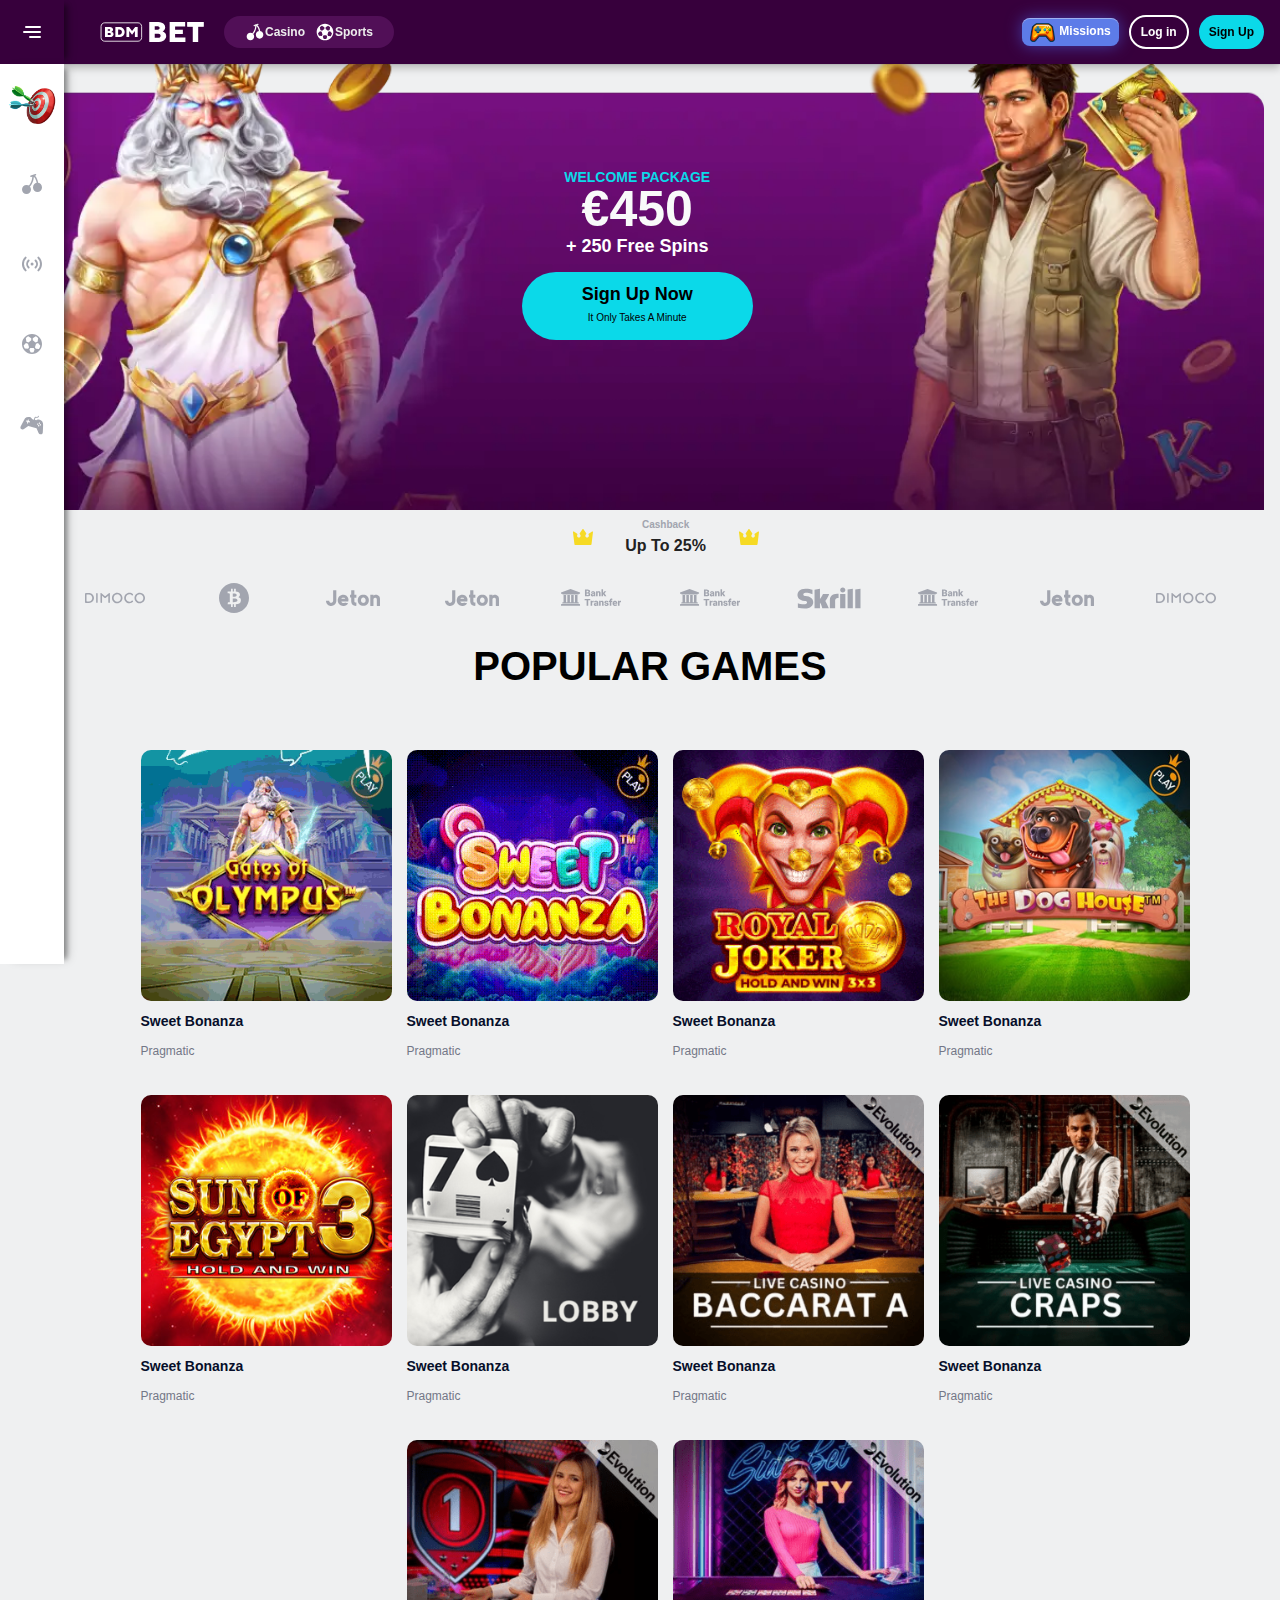
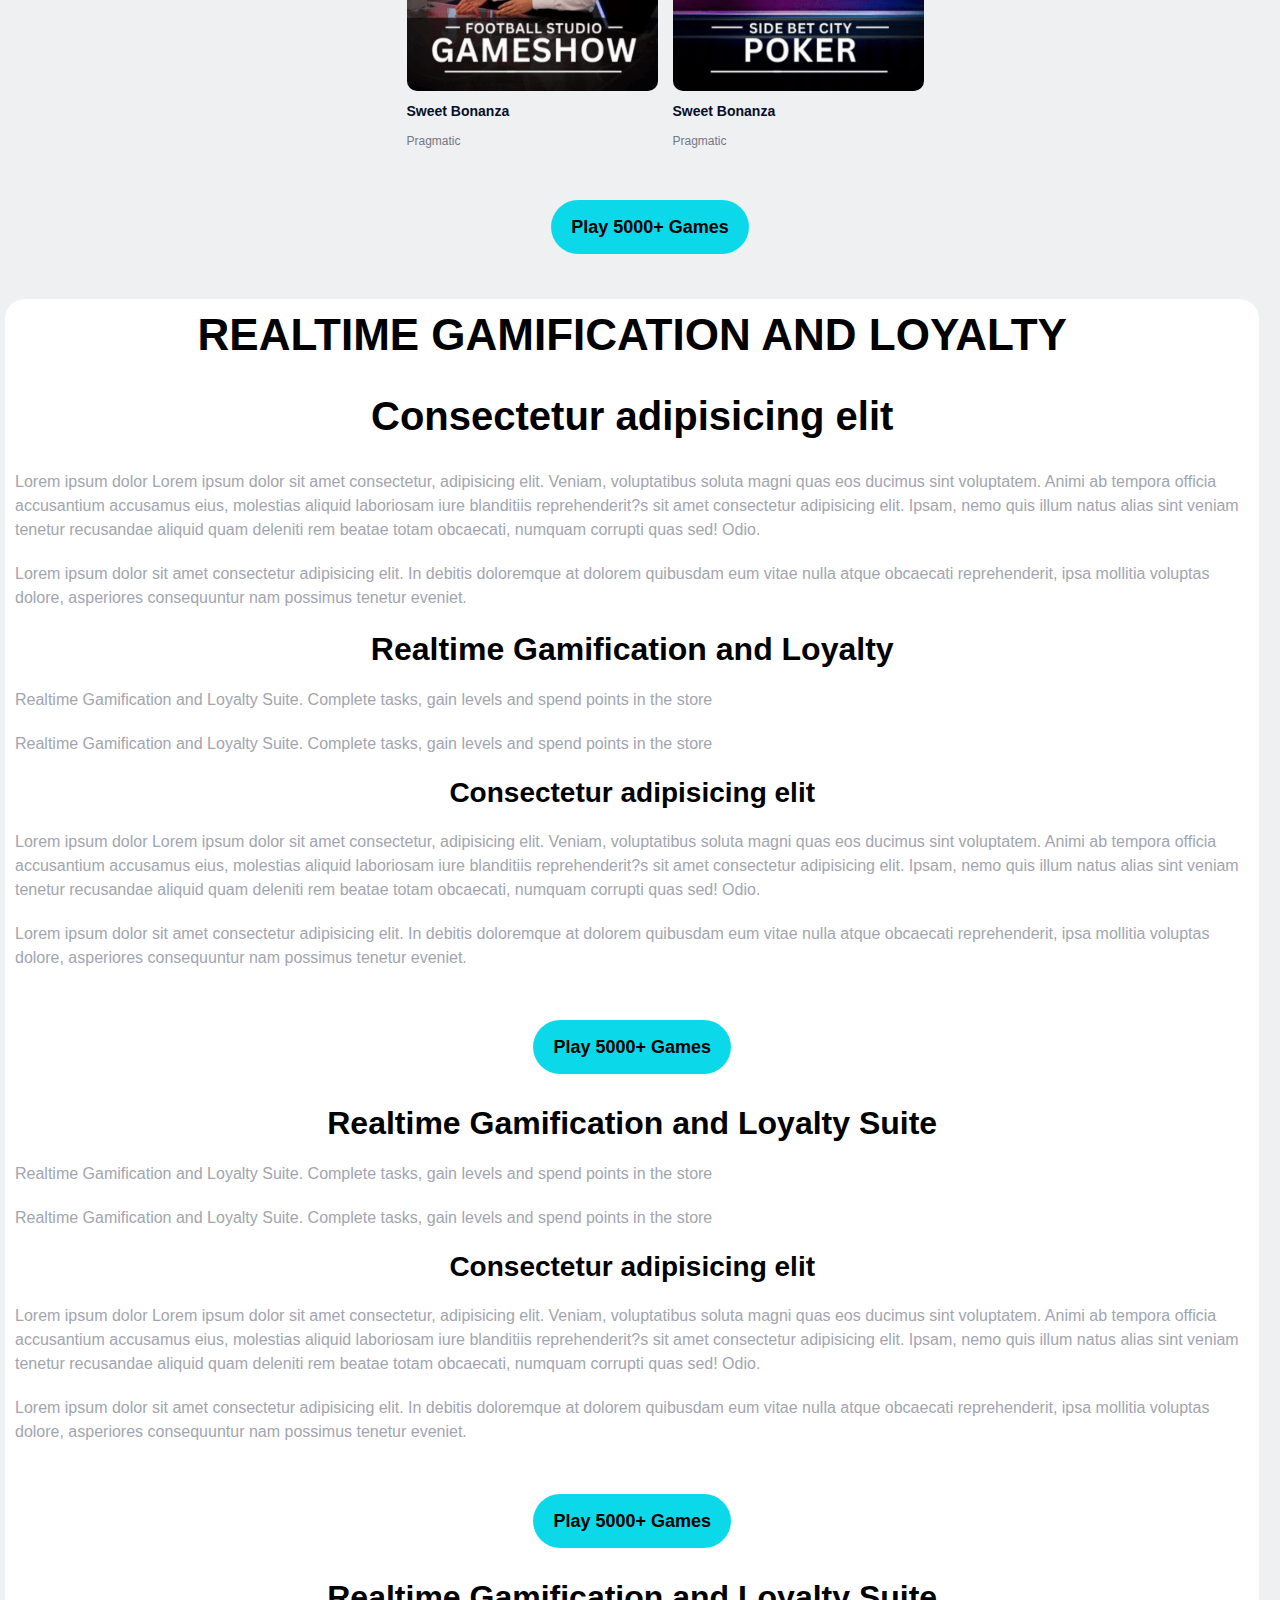
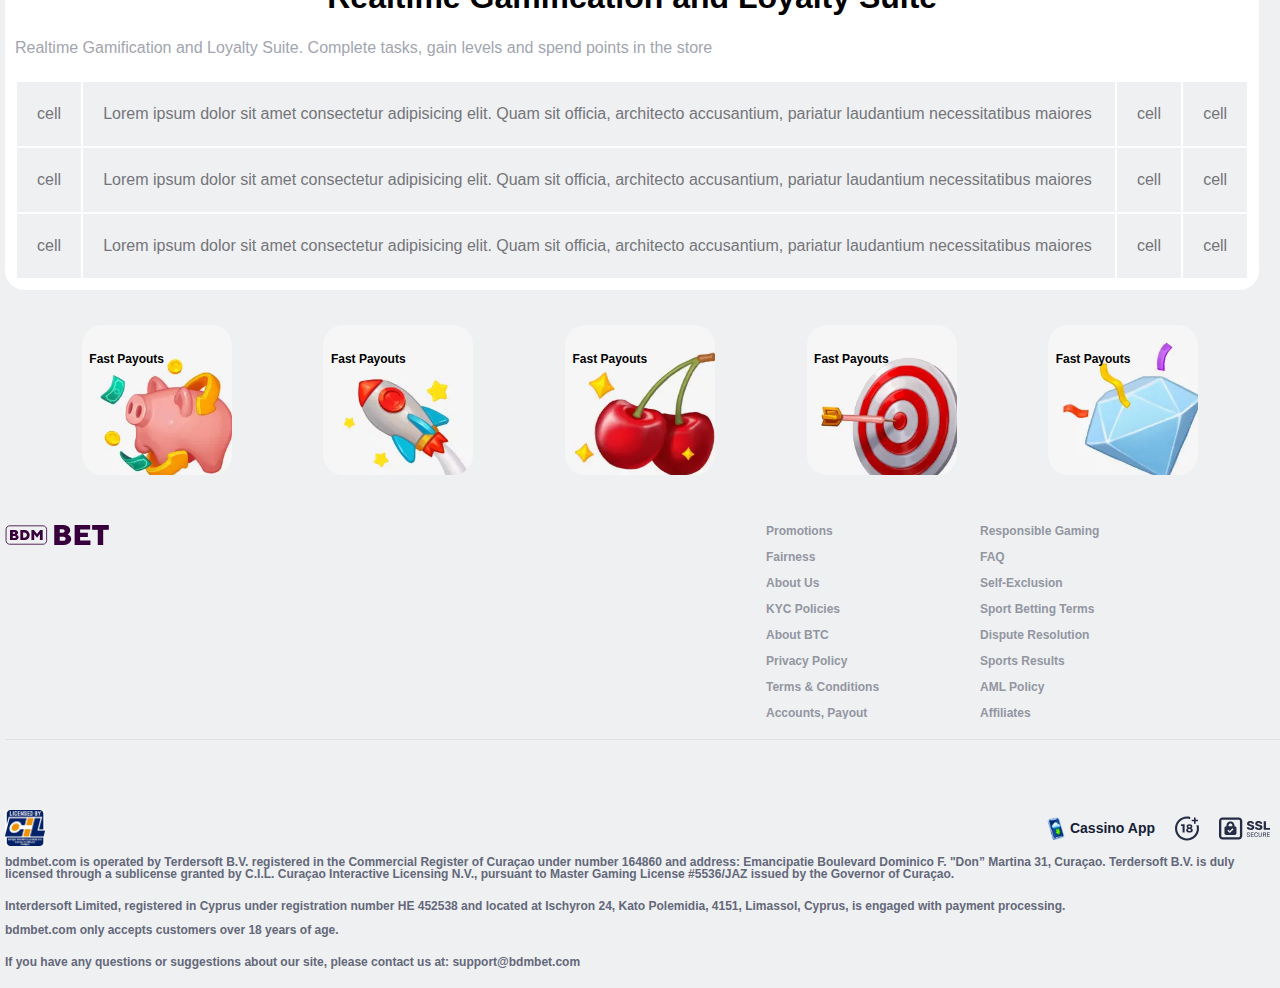
<file: index.html>
<!DOCTYPE html>
<html lang="en">

<head>
    <meta charset="UTF-8">
    <meta name="viewport" content="width=device-width, initial-scale=1.0">
    <title>bdmbet</title>
    <link rel="stylesheet" href="style/reset.css">
    <link rel="stylesheet" href="style/style.css">
</head>

<body>
    <header class="header">
        <div class="header__nav-sidebar" id="toggleButton">
            <svg width="24" viewBox="0 0 24 24" fill="none" xmlns="http://www.w3.org/2000/svg" class="m-icon">
                <path fill-rule="white" clip-rule="evenodd"
                    d="M5 7a1 1 0 0 1 1-1h14a1 1 0 1 1 0 2H6a1 1 0 0 1-1-1m-2 5a1 1 0 0 1 1-1h16a1 1 0 1 1 0 2H4a1 1 0 0 1-1-1m7 4a1 1 0 1 0 0 2h10a1 1 0 1 0 0-2z"
                    fill="white"></path>
            </svg>
        </div>
        <div class="header__left">
            <div class="header__logo-header">
                <a href="/"> <img src="./img/logo.svg" alt="logo" class="logo">
                    <svg width="27" height="25" viewBox="0 0 27 25" fill="none" xmlns="http://www.w3.org/2000/svg"
                        class="mob-logo">
                        <path
                            d="M4.72873 24.9984C5.78246 24.9984 6.6446 24.711 7.32387 24.1275C7.99442 23.5527 8.33406 22.8735 8.33406 22.1071C8.33406 21.7675 8.2731 21.4627 8.14247 21.184C8.01184 20.9054 7.87251 20.6789 7.71576 20.5222C7.55901 20.3567 7.38483 20.2174 7.17582 20.0955C6.97553 19.9648 6.83619 19.8865 6.75782 19.8516C6.67073 19.8168 6.60977 19.7907 6.56623 19.7732L6.69685 19.7036C6.78394 19.6513 6.89716 19.5817 7.01907 19.4684C7.14099 19.3639 7.26291 19.2333 7.38483 19.0853C7.50675 18.9372 7.61996 18.7456 7.70704 18.5018C7.79413 18.2492 7.83768 17.988 7.83768 17.718C7.83768 17.0126 7.52417 16.403 6.90586 15.8892C6.27885 15.3667 5.46025 15.1055 4.45006 15.1055H0V24.9984H4.72873ZM2.68222 22.8822V20.9053H4.51972C4.83322 20.9053 5.08578 20.9924 5.28607 21.184C5.47766 21.3756 5.58216 21.6107 5.58216 21.8894C5.58216 22.1768 5.47766 22.4119 5.28607 22.5948C5.08578 22.7864 4.83322 22.8822 4.51972 22.8822H2.68222ZM4.16268 17.2303C4.44135 17.2303 4.66776 17.3087 4.83322 17.4655C4.99869 17.6135 5.08578 17.8225 5.08578 18.0751C5.08578 18.3276 4.99869 18.5366 4.83322 18.6934C4.66776 18.8414 4.44135 18.9198 4.16268 18.9198H2.68222V17.2303H4.16268ZM12.7144 22.7341V21.0447H16.5288V18.9198H12.7144V17.3697H17.6609V15.1055H10.0322V24.9984H17.8002V22.7341H12.7144ZM18.645 15.1055V17.509H21.3969V24.9984H24.0878V17.509H26.8484V15.1055H18.645Z"
                            fill="white" />
                        <path fill-rule="evenodd" clip-rule="evenodd"
                            d="M2.73428 1H24.105C25.3939 1 26.4389 2.05372 26.4389 3.33388V10.5358C26.4389 11.816 25.3939 12.861 24.105 12.861H2.73428C1.45413 12.861 0.400391 11.816 0.400391 10.5358V3.33388C0.400391 2.05372 1.45413 1 2.73428 1Z"
                            stroke="white" stroke-width="0.719908" stroke-miterlimit="22.9256" />
                        <path
                            d="M6.07844 10.205C6.77512 10.205 7.34117 10.0135 7.79402 9.63028C8.23815 9.2471 8.46457 8.80299 8.46457 8.28919C8.46457 8.07147 8.42103 7.87117 8.33394 7.67958C8.24686 7.4967 8.15978 7.34866 8.05528 7.24415C7.95077 7.13965 7.82885 7.04387 7.69822 6.95678C7.55889 6.87841 7.4718 6.82614 7.41954 6.80001C7.36729 6.77389 7.32376 6.75647 7.28892 6.74776L7.376 6.70423C7.43696 6.6694 7.50663 6.61715 7.59371 6.54748C7.67209 6.47782 7.75048 6.39072 7.83756 6.29493C7.91594 6.19914 7.9856 6.0685 8.04656 5.90304C8.09881 5.73757 8.13365 5.57211 8.13365 5.38924C8.13365 4.91898 7.92464 4.51839 7.51534 4.17005C7.10604 3.83042 6.56611 3.65625 5.88685 3.65625H2.94336V10.205H6.07844ZM4.71991 8.8117V7.49671H5.93039C6.1394 7.49671 6.31356 7.55766 6.44419 7.67958C6.57482 7.81021 6.63578 7.96697 6.63578 8.14985C6.63578 8.34143 6.57482 8.4982 6.44419 8.62011C6.31356 8.74203 6.1394 8.8117 5.93039 8.8117H4.71991ZM5.70396 5.06703C5.88684 5.06703 6.03489 5.11929 6.14811 5.21508C6.25261 5.31958 6.31357 5.45892 6.31357 5.62438C6.31357 5.78984 6.25261 5.92918 6.14811 6.03368C6.03489 6.12948 5.88684 6.18171 5.70396 6.18171H4.71991V5.06703H5.70396ZM9.58797 3.65625V10.205H12.1134C13.1062 10.205 13.9335 9.89155 14.5867 9.26454C15.2485 8.62881 15.5707 7.85376 15.5707 6.93066C15.5707 6.00756 15.2485 5.23249 14.5954 4.60547C13.9335 3.96975 13.1062 3.65625 12.1134 3.65625H9.58797ZM12.1134 5.2499C12.6011 5.2499 13.0104 5.40666 13.3239 5.72016C13.6374 6.03367 13.7942 6.44298 13.7942 6.93066C13.7942 7.41834 13.6287 7.81891 13.2978 8.14113C12.9582 8.45464 12.5663 8.62011 12.1134 8.62011H11.3645V5.2499H12.1134ZM20.2908 8.62011L22.1195 6.32977V10.205H23.9048V3.65625H22.3111L20.2908 6.23396L18.2878 3.65625H16.6941V10.205H18.4707V6.32977L20.2908 8.62011Z"
                            fill="white" />
                    </svg>
                </a>
            </div>
            <div class="header__logo-nav">
                <ul>
                    <li><svg width="20" viewBox="0 0 24 24" fill="none" xmlns="http://www.w3.org/2000/svg"
                            class="m-icon">
                            <path
                                d="M11 17.443C11 19.96 8.985 22 6.5 22S2 19.96 2 17.443s2.015-4.557 4.5-4.557 4.5 2.04 4.5 4.557M22 15.418c0 2.517-2.015 4.557-4.5 4.557s-4.5-2.04-4.5-4.557 2.015-4.557 4.5-4.557S22 12.9 22 15.418"
                                fill="white"></path>
                            <path fill-rule="evenodd" fill="white" clip-rule="evenodd"
                                d="M12.483 3.222a.74.74 0 0 1 .623-.202c.919.133 1.684.65 2.297 1.3s1.113 1.473 1.51 2.314c.793 1.674 1.243 3.561 1.334 4.67l-1.495.126c-.075-.916-.475-2.624-1.191-4.14-.357-.754-.775-1.425-1.243-1.92a3.6 3.6 0 0 0-.531-.469c-.04 2.003-.598 3.986-1.326 5.659-.866 1.989-2.027 3.656-2.993 4.438l-.937-1.186c.702-.568 1.74-1.99 2.558-3.865.81-1.86 1.349-4.047 1.164-6.106a.77.77 0 0 1 .23-.62"
                                fill="white"></path>
                            <path fill-rule="evenodd" clip-rule="evenodd"
                                d="M16.212 2.52a.76.76 0 0 1-.475.96L11.237 5a.75.75 0 0 1-.948-.481.76.76 0 0 1 .474-.96l4.5-1.52a.75.75 0 0 1 .949.48"
                                fill="currentColor"></path>
                        </svg>Casino</li>
                    <li><svg width="20" viewBox="0 0 24 24" fill="none" xmlns="http://www.w3.org/2000/svg"
                            class="m-icon">
                            <path
                                d="M12 2C6.477 2 2 6.477 2 12s4.477 10 10 10 10-4.477 10-10S17.523 2 12 2M8.244 4.373l3.008 1.8v2.193l-2.791 2.028-2.044-.707-.587-3.534a8.5 8.5 0 0 1 2.414-1.78m-4.623 9.066 2.327-2.327 2.04.705L9.07 15.15l-.97 1.575-3.293-.194a8.45 8.45 0 0 1-1.186-3.092m6.909 6.934-1.184-2.809.963-1.567h3.372l.912 1.581-1.04 2.78a8.6 8.6 0 0 1-3.023.015m8.362-3.397-3.024-.19-.938-1.624 1.087-3.345 2.013-.696 2.312 2.52a8.5 8.5 0 0 1-1.45 3.335m-.72-10.82-.589 3.533-2.04.705-2.791-2.028V6.172l3.002-1.8a8.5 8.5 0 0 1 2.418 1.784"
                                fill="white"></path>
                        </svg>Sports</li>
                </ul>
            </div>
        </div>
        <div class="header__buttons">
            <button class="btn-miss"><img src="./img/missions-btn.png" alt="img" width="25"><a
                    href="#">Missions</a></button>
            <button class="btn-log"><a href="#">Log in</a></button>
            <button class="btn-sign"><a href="#">Sign Up</a></button>
        </div>
    </header>
    <aside>
        <nav class="menu">
            <div class="menu__img"><img src="./img/missions.png" alt="missions" width="48"></div>
            <div class="menu__img"><svg width="24" viewBox="0 0 24 24" fill="none" xmlns="http://www.w3.org/2000/svg"
                    class="m-icon">
                    <path
                        d="M11 17.443C11 19.96 8.985 22 6.5 22S2 19.96 2 17.443s2.015-4.557 4.5-4.557 4.5 2.04 4.5 4.557M22 15.418c0 2.517-2.015 4.557-4.5 4.557s-4.5-2.04-4.5-4.557 2.015-4.557 4.5-4.557S22 12.9 22 15.418"
                        fill="#A2A5AF"></path>
                    <path fill-rule="evenodd" fill="#A2A5AF" clip-rule="evenodd"
                        d="M12.483 3.222a.74.74 0 0 1 .623-.202c.919.133 1.684.65 2.297 1.3s1.113 1.473 1.51 2.314c.793 1.674 1.243 3.561 1.334 4.67l-1.495.126c-.075-.916-.475-2.624-1.191-4.14-.357-.754-.775-1.425-1.243-1.92a3.6 3.6 0 0 0-.531-.469c-.04 2.003-.598 3.986-1.326 5.659-.866 1.989-2.027 3.656-2.993 4.438l-.937-1.186c.702-.568 1.74-1.99 2.558-3.865.81-1.86 1.349-4.047 1.164-6.106a.77.77 0 0 1 .23-.62"
                        fill="#A2A5AF"></path>
                    <path fill-rule="evenodd" clip-rule="evenodd"
                        d="M16.212 2.52a.76.76 0 0 1-.475.96L11.237 5a.75.75 0 0 1-.948-.481.76.76 0 0 1 .474-.96l4.5-1.52a.75.75 0 0 1 .949.48"
                        fill="#A2A5AF"></path>
                </svg></div>
            <div class="menu__img"><svg width="24" viewBox="0 0 24 24" fill="none" xmlns="http://www.w3.org/2000/svg"
                    class="m-icon">
                    <path
                        d="M6.343 4.938a1 1 0 0 1 0 1.415 8.003 8.003 0 0 0 0 11.317 1 1 0 1 1-1.415 1.414c-3.906-3.906-3.906-10.24 0-14.146a1 1 0 0 1 1.415 0m12.731 0c3.906 3.907 3.906 10.24 0 14.146a1 1 0 0 1-1.414-1.414 8.003 8.003 0 0 0 0-11.317 1 1 0 0 1 1.414-1.415M9.31 7.812a1 1 0 0 1 0 1.414 3.92 3.92 0 0 0 0 5.544 1 1 0 1 1-1.414 1.414 5.92 5.92 0 0 1 0-8.372 1 1 0 0 1 1.414 0m6.959 0a5.92 5.92 0 0 1 0 8.372 1 1 0 0 1-1.415-1.414 3.92 3.92 0 0 0 0-5.544 1 1 0 0 1 1.415-1.414m-4.187 2.77a1.5 1.5 0 1 1 0 3 1.5 1.5 0 0 1 0-3"
                        fill="#A2A5AF"></path>
                </svg></div>
            <div class="menu__img"><svg width="24" viewBox="0 0 24 24" fill="none" xmlns="http://www.w3.org/2000/svg"
                    class="m-icon">
                    <path
                        d="M12 2C6.477 2 2 6.477 2 12s4.477 10 10 10 10-4.477 10-10S17.523 2 12 2M8.244 4.373l3.008 1.8v2.193l-2.791 2.028-2.044-.707-.587-3.534a8.5 8.5 0 0 1 2.414-1.78m-4.623 9.066 2.327-2.327 2.04.705L9.07 15.15l-.97 1.575-3.293-.194a8.45 8.45 0 0 1-1.186-3.092m6.909 6.934-1.184-2.809.963-1.567h3.372l.912 1.581-1.04 2.78a8.6 8.6 0 0 1-3.023.015m8.362-3.397-3.024-.19-.938-1.624 1.087-3.345 2.013-.696 2.312 2.52a8.5 8.5 0 0 1-1.45 3.335m-.72-10.82-.589 3.533-2.04.705-2.791-2.028V6.172l3.002-1.8a8.5 8.5 0 0 1 2.418 1.784"
                        fill="#A2A5AF"></path>
                </svg></div>
            <div class="menu__img"><svg width="24" viewBox="0 0 24 24" fill="none" xmlns="http://www.w3.org/2000/svg"
                    class="m-icon">
                    <path fill-rule="evenodd" clip-rule="evenodd"
                        d="M4.08 7.958c-1.184 2.18-2.292 4.412-3.43 6.626a1.97 1.97 0 0 0-.114 1.545c.134.346.367.643.67.857a2.4 2.4 0 0 0 1.079.444 2.68 2.68 0 0 0 2.048-.56l3.923-2.922 8.282 2.22 1.906 4.482a2.68 2.68 0 0 0 1.493 1.51c.367.147.764.2 1.157.155.37-.036.724-.176 1.018-.404a2.02 2.02 0 0 0 .669-1.42c.146-2.49.279-4.973.336-7.466a5.83 5.83 0 0 0-.815-3.458 4.37 4.37 0 0 0-2.602-1.93 4.1 4.1 0 0 0-1.824-.066 4.4 4.4 0 0 0-1.675.66l-1.398-.374.375-1.398c.076-.267.252-.494.492-.633a1 1 0 0 1 .784-.112 1.93 1.93 0 0 0 1.483-.19c.434-.25.758-.655.903-1.135a.46.46 0 1 0-.88-.236 1.07 1.07 0 0 1-1.313.758 1.97 1.97 0 0 0-2.402 1.387l-.389 1.45-1.408-.378a4.4 4.4 0 0 0-1.12-1.41 4.1 4.1 0 0 0-1.613-.853 4.4 4.4 0 0 0-3.187.255A5.9 5.9 0 0 0 4.08 7.958m3.244 1.89L6.288 9.57a.536.536 0 0 1 .278-1.035l1.035.277.278-1.035a.514.514 0 0 1 .616-.356.525.525 0 0 1 .377.622L8.595 9.08l1.035.277a.536.536 0 0 1-.277 1.035l-1.035-.277-.278 1.035a.525.525 0 0 1-.638.351.514.514 0 0 1-.356-.617zm10.218 2.904a.675.675 0 1 1 .37-1.298.675.675 0 0 1-.37 1.298m2.165-.13a.675.675 0 1 1 1.3.37.675.675 0 0 1-1.3-.37m-1.195 1.81a.686.686 0 1 1 .355-1.324.686.686 0 0 1-.355 1.324m.206-3.418a.686.686 0 1 1 1.325.355.686.686 0 0 1-1.325-.355"
                        fill="#A2A5AF"></path>
                </svg></div>
        </nav>
        <div class="wrapper">
            <div class="burgermenu">
                <nav class="burger-list">
                    <div class="smart-box">
                        <button class="smart-item">
                            <img src="./img/menu/tournaments.webp" alt="img" class="smart-item-img">
                            Tournaments
                        </button>
                        <button class="smart-item">
                            <img src="./img/menu/loyalty.webp" alt="img" class="smart-item-img">
                            Loyalty
                        </button>
                        <button class="smart-item">
                            <img src="./img/menu/cashback.webp" alt="img" class="smart-item-img">
                            Cashback
                        </button>
                        <button class="smart-item">
                            <img src="./img/menu/wheel.webp" alt="img" class="smart-item-img">
                            Wheel
                        </button>
                        <button class="smart-item">
                            <img src="./img/menu/vipclub.webp" alt="img" class="smart-item-img">
                            VIP club
                        </button>
                        <button class="smart-item">
                            <img src="./img/menu/promotions.webp" alt="img" class="smart-item-img">
                            Promotions
                        </button>
                    </div>
                    <div class="title-box">
                        <div class="title-box__item">
                            <svg width="24" viewBox="0 0 24 24" fill="none" xmlns="http://www.w3.org/2000/svg"
                                class="m-icon">
                                <path
                                    d="M11 17.443C11 19.96 8.985 22 6.5 22S2 19.96 2 17.443s2.015-4.557 4.5-4.557 4.5 2.04 4.5 4.557M22 15.418c0 2.517-2.015 4.557-4.5 4.557s-4.5-2.04-4.5-4.557 2.015-4.557 4.5-4.557S22 12.9 22 15.418"
                                    fill="#A2A5AF"></path>
                                <path fill-rule="evenodd" fill="#A2A5AF" clip-rule="evenodd"
                                    d="M12.483 3.222a.74.74 0 0 1 .623-.202c.919.133 1.684.65 2.297 1.3s1.113 1.473 1.51 2.314c.793 1.674 1.243 3.561 1.334 4.67l-1.495.126c-.075-.916-.475-2.624-1.191-4.14-.357-.754-.775-1.425-1.243-1.92a3.6 3.6 0 0 0-.531-.469c-.04 2.003-.598 3.986-1.326 5.659-.866 1.989-2.027 3.656-2.993 4.438l-.937-1.186c.702-.568 1.74-1.99 2.558-3.865.81-1.86 1.349-4.047 1.164-6.106a.77.77 0 0 1 .23-.62"
                                    fill="#A2A5AF"></path>
                                <path fill-rule="evenodd" clip-rule="evenodd"
                                    d="M16.212 2.52a.76.76 0 0 1-.475.96L11.237 5a.75.75 0 0 1-.948-.481.76.76 0 0 1 .474-.96l4.5-1.52a.75.75 0 0 1 .949.48"
                                    fill="#A2A5AF"></path>
                            </svg>
                            <p>Casino</p>
                        </div>
                        <div class="title-box__item">
                            <svg width="24" viewBox="0 0 24 24" fill="none" xmlns="http://www.w3.org/2000/svg"
                                class="m-icon">
                                <path
                                    d="M6.343 4.938a1 1 0 0 1 0 1.415 8.003 8.003 0 0 0 0 11.317 1 1 0 1 1-1.415 1.414c-3.906-3.906-3.906-10.24 0-14.146a1 1 0 0 1 1.415 0m12.731 0c3.906 3.907 3.906 10.24 0 14.146a1 1 0 0 1-1.414-1.414 8.003 8.003 0 0 0 0-11.317 1 1 0 0 1 1.414-1.415M9.31 7.812a1 1 0 0 1 0 1.414 3.92 3.92 0 0 0 0 5.544 1 1 0 1 1-1.414 1.414 5.92 5.92 0 0 1 0-8.372 1 1 0 0 1 1.414 0m6.959 0a5.92 5.92 0 0 1 0 8.372 1 1 0 0 1-1.415-1.414 3.92 3.92 0 0 0 0-5.544 1 1 0 0 1 1.415-1.414m-4.187 2.77a1.5 1.5 0 1 1 0 3 1.5 1.5 0 0 1 0-3"
                                    fill="#A2A5AF"></path>
                            </svg>
                            <p>Live Casino</p>
                        </div>
                        <div class="title-box__item">
                            <svg width="24" viewBox="0 0 24 24" fill="none" xmlns="http://www.w3.org/2000/svg"
                                class="m-icon">
                                <path
                                    d="M12 2C6.477 2 2 6.477 2 12s4.477 10 10 10 10-4.477 10-10S17.523 2 12 2M8.244 4.373l3.008 1.8v2.193l-2.791 2.028-2.044-.707-.587-3.534a8.5 8.5 0 0 1 2.414-1.78m-4.623 9.066 2.327-2.327 2.04.705L9.07 15.15l-.97 1.575-3.293-.194a8.45 8.45 0 0 1-1.186-3.092m6.909 6.934-1.184-2.809.963-1.567h3.372l.912 1.581-1.04 2.78a8.6 8.6 0 0 1-3.023.015m8.362-3.397-3.024-.19-.938-1.624 1.087-3.345 2.013-.696 2.312 2.52a8.5 8.5 0 0 1-1.45 3.335m-.72-10.82-.589 3.533-2.04.705-2.791-2.028V6.172l3.002-1.8a8.5 8.5 0 0 1 2.418 1.784"
                                    fill="#A2A5AF"></path>
                            </svg>
                            <p>Sports</p>
                        </div>
                        <div class="title-box__item">
                            <svg width="24" viewBox="0 0 24 24" fill="none" xmlns="http://www.w3.org/2000/svg"
                                class="m-icon">
                                <path fill-rule="evenodd" clip-rule="evenodd"
                                    d="M4.08 7.958c-1.184 2.18-2.292 4.412-3.43 6.626a1.97 1.97 0 0 0-.114 1.545c.134.346.367.643.67.857a2.4 2.4 0 0 0 1.079.444 2.68 2.68 0 0 0 2.048-.56l3.923-2.922 8.282 2.22 1.906 4.482a2.68 2.68 0 0 0 1.493 1.51c.367.147.764.2 1.157.155.37-.036.724-.176 1.018-.404a2.02 2.02 0 0 0 .669-1.42c.146-2.49.279-4.973.336-7.466a5.83 5.83 0 0 0-.815-3.458 4.37 4.37 0 0 0-2.602-1.93 4.1 4.1 0 0 0-1.824-.066 4.4 4.4 0 0 0-1.675.66l-1.398-.374.375-1.398c.076-.267.252-.494.492-.633a1 1 0 0 1 .784-.112 1.93 1.93 0 0 0 1.483-.19c.434-.25.758-.655.903-1.135a.46.46 0 1 0-.88-.236 1.07 1.07 0 0 1-1.313.758 1.97 1.97 0 0 0-2.402 1.387l-.389 1.45-1.408-.378a4.4 4.4 0 0 0-1.12-1.41 4.1 4.1 0 0 0-1.613-.853 4.4 4.4 0 0 0-3.187.255A5.9 5.9 0 0 0 4.08 7.958m3.244 1.89L6.288 9.57a.536.536 0 0 1 .278-1.035l1.035.277.278-1.035a.514.514 0 0 1 .616-.356.525.525 0 0 1 .377.622L8.595 9.08l1.035.277a.536.536 0 0 1-.277 1.035l-1.035-.277-.278 1.035a.525.525 0 0 1-.638.351.514.514 0 0 1-.356-.617zm10.218 2.904a.675.675 0 1 1 .37-1.298.675.675 0 0 1-.37 1.298m2.165-.13a.675.675 0 1 1 1.3.37.675.675 0 0 1-1.3-.37m-1.195 1.81a.686.686 0 1 1 .355-1.324.686.686 0 0 1-.355 1.324m.206-3.418a.686.686 0 1 1 1.325.355.686.686 0 0 1-1.325-.355"
                                    fill="#A2A5AF"></path>
                            </svg>
                            <p>Esports</p>
                        </div>
                        <button class="burger-list__button">
                            <svg width='22' viewBox="0 0 24 24" fill="none" xmlns="http://www.w3.org/2000/svg"
                                class="m-icon">
                                <path
                                    d="M12 18.75a.75.75 0 1 0 0 1.5.75.75 0 0 0 0-1.5m5.5-8.5v-1a5.5 5.5 0 1 0-11 0v1H9a1 1 0 0 1 1 1v4a1 1 0 0 1-1 1H6.5v.25a2.25 2.25 0 0 0 2.096 2.245l.154.005h1.128a2.251 2.251 0 1 1 0 1.5H8.75a3.75 3.75 0 0 1-3.745-3.55L5 16.5V9.25a7 7 0 0 1 14 0v5a2 2 0 0 1-1.85 1.994l-.15.006h-2a1 1 0 0 1-.993-.883L14 15.25v-4a1 1 0 0 1 .883-.993L15 10.25zm-9 1.5h-2v3h2zm9 0h-2v3H17a.5.5 0 0 0 .492-.41l.008-.09z"
                                    fill="white"></path>
                            </svg>
                            Support
                        </button>
                </nav>
            </div>
            </nav>
        </div>
        </div>
    </aside>
    <main>
        <div class="wrapper-section">
            <section class="banner">
                <div class="banner__box">
                    <span class="banner__box-title">WELCOME PACKAGE</span>
                    <span class="banner__box-h1">€450</span>
                    <span class="banner__box-content">+ 250 Free Spins</span>
                    <div class="banner__box-btn">
                        <button class="banner-btn">Sign Up Now <span>it only takes a minute</span></button>
                    </div>
                </div>
            </section>
        </div>
        <section class="atr">
            <div class="atr__welcome">
                <svg width="25" height="26" viewBox="0 0 25 26" fill="none" xmlns="http://www.w3.org/2000/svg">
                    <path fill-rule="evenodd" clip-rule="evenodd"
                        d="M20.8238 21.008C20.8238 21.008 21.4161 20.8714 21.4922 20.5568L22.9054 8.75082L22.9778 8.14614C23.037 7.90332 22.9449 7.64806 22.7457 7.50359C22.5454 7.3585 22.2805 7.35494 22.0791 7.4947L18.7348 9.78825C18.6047 9.87771 18.5143 10.0162 18.4838 10.1744C18.4533 10.3319 18.4849 10.4959 18.5713 10.6298C18.7658 10.9295 18.8689 11.2777 18.8689 11.6377C18.8689 12.6409 18.0756 13.457 17.1004 13.457C16.1252 13.457 15.3319 12.6409 15.3319 11.6377C15.3319 11.0479 15.6145 10.4918 16.0883 10.1495C16.3549 9.95767 16.4194 9.57981 16.2328 9.30562L13.4568 5.22596C13.2357 4.90141 12.7118 4.90141 12.4907 5.22596L9.71472 9.30562C9.52822 9.57981 9.59267 9.95767 9.8592 10.1495C10.333 10.4918 10.6157 11.0479 10.6157 11.6377C10.6157 12.6409 9.82237 13.457 8.84714 13.457C7.87192 13.457 7.07861 12.6409 7.07861 11.6377C7.07861 11.2776 7.18168 10.9294 7.37628 10.6298C7.46262 10.496 7.49428 10.3319 7.46375 10.1744C7.43322 10.0162 7.34283 9.87771 7.21274 9.78825L3.86848 7.4947C3.66585 7.35494 3.40044 7.3585 3.2018 7.50359C3.00263 7.64806 2.91051 7.90332 2.96978 8.14614L4.45529 20.5568C4.52955 20.8636 4.82377 21.0637 5.12369 21.008H20.8238Z"
                        fill="#F6DA24" />
                </svg>
                <div class="atr__welcome-info"><span>Cashback</span> up to 25%</div>
                <svg width="25" height="26" viewBox="0 0 25 26" fill="none" xmlns="http://www.w3.org/2000/svg">
                    <path fill-rule="evenodd" clip-rule="evenodd"
                        d="M20.8238 21.008C20.8238 21.008 21.4161 20.8714 21.4922 20.5568L22.9054 8.75082L22.9778 8.14614C23.037 7.90332 22.9449 7.64806 22.7457 7.50359C22.5454 7.3585 22.2805 7.35494 22.0791 7.4947L18.7348 9.78825C18.6047 9.87771 18.5143 10.0162 18.4838 10.1744C18.4533 10.3319 18.4849 10.4959 18.5713 10.6298C18.7658 10.9295 18.8689 11.2777 18.8689 11.6377C18.8689 12.6409 18.0756 13.457 17.1004 13.457C16.1252 13.457 15.3319 12.6409 15.3319 11.6377C15.3319 11.0479 15.6145 10.4918 16.0883 10.1495C16.3549 9.95767 16.4194 9.57981 16.2328 9.30562L13.4568 5.22596C13.2357 4.90141 12.7118 4.90141 12.4907 5.22596L9.71472 9.30562C9.52822 9.57981 9.59267 9.95767 9.8592 10.1495C10.333 10.4918 10.6157 11.0479 10.6157 11.6377C10.6157 12.6409 9.82237 13.457 8.84714 13.457C7.87192 13.457 7.07861 12.6409 7.07861 11.6377C7.07861 11.2776 7.18168 10.9294 7.37628 10.6298C7.46262 10.496 7.49428 10.3319 7.46375 10.1744C7.43322 10.0162 7.34283 9.87771 7.21274 9.78825L3.86848 7.4947C3.66585 7.35494 3.40044 7.3585 3.2018 7.50359C3.00263 7.64806 2.91051 7.90332 2.96978 8.14614L4.45529 20.5568C4.52955 20.8636 4.82377 21.0637 5.12369 21.008H20.8238Z"
                        fill="#F6DA24" />
                </svg>
            </div>
            <div class="pay">
                <img src="./img/img-atr/1.svg" alt="1">
                <img src="./img/img-atr/2.svg" alt="1">
                <img src="./img/img-atr/3.svg" alt="1">
                <img src="./img/img-atr/4.svg" alt="1">
                <img src="./img/img-atr/5.svg" alt="1">
                <img src="./img/img-atr/6.svg" alt="1">
                <img src="./img/img-atr/7.svg" alt="1">
                <img src="./img/img-atr/8.svg" alt="1">
                <img src="./img/img-atr/3.svg" alt="1">
                <img src="./img/img-atr/1.svg" alt="1">
            </div>
        </section>
        <section class="slot">
            <h2 class="slot__title margin">POPULAR GAMES</h2>
            <div class="slot__box">
                <div class="slot__items">
                    <div class="slot__item">
                        <img src="./img/slot/1.gif" alt="img" class="slot__item-img" loading="lazy">
                        <p class="slot__item-content">Sweet Bonanza <span>Pragmatic</span></p>
                    </div>
                    <div class="slot__item">
                        <img src="./img/slot/2.gif" alt="img" class="slot__item-img" loading="lazy">
                        <p class="slot__item-content">Sweet Bonanza <span>Pragmatic</span></p>
                    </div>
                    <div class="slot__item">
                        <img src="./img/slot/3.gif" alt="img" class="slot__item-img" loading="lazy">
                        <p class="slot__item-content">Sweet Bonanza <span>Pragmatic</span></p>
                    </div>
                    <div class="slot__item">
                        <img src="./img/slot/4.jpg" alt="img" class="slot__item-img" loading="lazy">
                        <p class="slot__item-content">Sweet Bonanza <span>Pragmatic</span></p>
                    </div>
                    <div class="slot__item">
                        <img src="./img/slot/5.jpg" alt="img" class="slot__item-img" loading="lazy">
                        <p class="slot__item-content">Sweet Bonanza <span>Pragmatic</span></p>
                    </div>
                    <div class="slot__item">
                        <img src="./img/slot/1/1.jpg" alt="img" class="slot__item-img" loading="lazy">
                        <p class="slot__item-content">Sweet Bonanza <span>Pragmatic</span></p>
                    </div>
                    <div class="slot__item">
                        <img src="./img/slot/1/2.png" alt="img" class="slot__item-img" loading="lazy">
                        <p class="slot__item-content">Sweet Bonanza <span>Pragmatic</span></p>
                    </div>
                    <div class="slot__item">
                        <img src="./img/slot/1/3.png" alt="img" class="slot__item-img" loading="lazy">
                        <p class="slot__item-content">Sweet Bonanza <span>Pragmatic</span></p>
                    </div>
                    <div class="slot__item">
                        <img src="./img/slot/1/4.png" alt="img" class="slot__item-img" loading="lazy">
                        <p class="slot__item-content">Sweet Bonanza <span>Pragmatic</span></p>
                    </div>
                    <div class="slot__item">
                        <img src="./img/slot/1/5.png" alt="img" class="slot__item-img" loading="lazy">
                        <p class="slot__item-content">Sweet Bonanza <span>Pragmatic</span></p>
                    </div>
                </div>
            </div>
            <div class="banner__box-btn ">
                <button class="banner-btn slot-btn">Play 5000+ games</button>
            </div>
        </section>
        <div class="wrapper-section">
            <section class="text">
                <div class="text__box">
                    <h1 class="text__title-h1">Realtime Gamification and Loyalty </h1>
                    <h2 class="text__title-h2">Consectetur adipisicing elit</h2>
                    <p>Lorem ipsum dolor Lorem ipsum dolor sit amet consectetur, adipisicing elit. Veniam, voluptatibus
                        soluta magni quas eos ducimus sint voluptatem. Animi ab tempora officia accusantium accusamus
                        eius, molestias aliquid laboriosam iure blanditiis reprehenderit?s sit amet consectetur
                        adipisicing elit. Ipsam, nemo quis illum natus alias sint veniam tenetur recusandae aliquid quam
                        deleniti rem beatae totam obcaecati, numquam corrupti quas sed! Odio.</p>
                    <p>Lorem ipsum dolor sit amet consectetur adipisicing elit. In debitis doloremque at dolorem
                        quibusdam eum vitae nulla atque obcaecati reprehenderit, ipsa mollitia voluptas dolore,
                        asperiores consequuntur nam possimus tenetur eveniet.</p>
                </div>
                <div class="text__box">
                    <h3 class="text__title-h3">Realtime Gamification and Loyalty </h3>
                    <p>Realtime Gamification and Loyalty Suite. Complete tasks, gain levels and spend points in the
                        store</p>
                    <p>Realtime Gamification and Loyalty Suite. Complete tasks, gain levels and spend points in the
                        store</p>
                    <h4 class="text__title-h4">Consectetur adipisicing elit</h4>
                    <p>Lorem ipsum dolor Lorem ipsum dolor sit amet consectetur, adipisicing elit. Veniam, voluptatibus
                        soluta magni quas eos ducimus sint voluptatem. Animi ab tempora officia accusantium accusamus
                        eius, molestias aliquid laboriosam iure blanditiis reprehenderit?s sit amet consectetur
                        adipisicing elit. Ipsam, nemo quis illum natus alias sint veniam tenetur recusandae aliquid quam
                        deleniti rem beatae totam obcaecati, numquam corrupti quas sed! Odio.</p>
                    <p>Lorem ipsum dolor sit amet consectetur adipisicing elit. In debitis doloremque at dolorem
                        quibusdam eum vitae nulla atque obcaecati reprehenderit, ipsa mollitia voluptas dolore,
                        asperiores consequuntur nam possimus tenetur eveniet.</p>
                    <div class="banner__box-btn ">
                        <button class="banner-btn slot-btn">Play 5000+ games</button>
                    </div>
                </div>
                <div class="text__box">
                    <h3 class="text__title-h3">Realtime Gamification and Loyalty Suite</h3>
                    <p>Realtime Gamification and Loyalty Suite. Complete tasks, gain levels and spend points in the
                        store</p>
                    <p>Realtime Gamification and Loyalty Suite. Complete tasks, gain levels and spend points in the
                        store</p>
                    <h4 class="text__title-h4">Consectetur adipisicing elit</h4>
                    <p>Lorem ipsum dolor Lorem ipsum dolor sit amet consectetur, adipisicing elit. Veniam, voluptatibus
                        soluta magni quas eos ducimus sint voluptatem. Animi ab tempora officia accusantium accusamus
                        eius, molestias aliquid laboriosam iure blanditiis reprehenderit?s sit amet consectetur
                        adipisicing elit. Ipsam, nemo quis illum natus alias sint veniam tenetur recusandae aliquid quam
                        deleniti rem beatae totam obcaecati, numquam corrupti quas sed! Odio.</p>
                    <p>Lorem ipsum dolor sit amet consectetur adipisicing elit. In debitis doloremque at dolorem
                        quibusdam eum vitae nulla atque obcaecati reprehenderit, ipsa mollitia voluptas dolore,
                        asperiores consequuntur nam possimus tenetur eveniet.</p>
                    <div class="banner__box-btn ">
                        <button class="banner-btn slot-btn">Play 5000+ games</button>
                    </div>
                    <div class="text__table">
                        <h3 class="text__title-h3">Realtime Gamification and Loyalty Suite</h3>
                        <p>Realtime Gamification and Loyalty Suite. Complete tasks, gain levels and spend points in the
                            store</p>
                        <div class="table-wrapper">
                            <table>
                                <tr>
                                    <td>cell</td>
                                    <td>Lorem ipsum dolor sit amet consectetur adipisicing elit. Quam sit officia,
                                        architecto accusantium, pariatur laudantium necessitatibus maiores </td>
                                    <td>cell</td>
                                    <td>cell</td>
                                </tr>
                                <tr>
                                    <td>cell</td>
                                    <td>Lorem ipsum dolor sit amet consectetur adipisicing elit. Quam sit officia,
                                        architecto accusantium, pariatur laudantium necessitatibus maiores </td>
                                    <td>cell</td>
                                    <td>cell</td>
                                </tr>
                                <tr>
                                    <td>cell</td>
                                    <td>Lorem ipsum dolor sit amet consectetur adipisicing elit. Quam sit officia,
                                        architecto accusantium, pariatur laudantium necessitatibus maiores </td>
                                    <td>cell</td>
                                    <td>cell</td>
                                </tr>
                            </table>
                        </div>
                    </div>
                </div>
            </section>
        </div>
        <section class="slot-second">
            <div class="slot-second__box">
                <div class="slot-second__item">
                    <img src="./img/slot2/cashback.webp" alt="img">
                    <p>Fast Payouts</p>
                </div>
                <div class="slot-second__item">
                    <img src="./img/slot2/fast-pay.webp" alt="img">
                    <p>Fast Payouts</p>
                </div>
                <div class="slot-second__item">
                    <img src="./img/slot2/games.webp" alt="img">
                    <p>Fast Payouts</p>
                </div>
                <div class="slot-second__item">
                    <img src="./img/slot2/missions.webp" alt="img">
                    <p>Fast Payouts</p>
                </div>
                <div class="slot-second__item">
                    <img src="./img/slot2/vip-level.webp" alt="img">
                    <p>Fast Payouts</p>
                </div>
            </div>
        </section>
    </main>
    <footer class="footer">
        <div class="footer__bottom">
            <div class="footer-social">
                <svg width="104" height="20" viewBox="0 0 104 20" fill="none" xmlns="http://www.w3.org/2000/svg">
                    <path
                        d="M12.7849 11.4498L12.7902 11.4621L12.796 11.4741C12.8833 11.6566 12.9335 11.8794 12.9335 12.1279C12.9335 12.6926 12.6954 13.2045 12.1237 13.6952C11.577 14.1645 10.8474 14.4237 9.88942 14.4237H5.67803V5.61882H9.59079C10.5303 5.61882 11.2067 5.85587 11.6961 6.25844C12.2119 6.6963 12.4176 7.13945 12.4176 7.63096C12.4176 7.83374 12.3871 8.02277 12.3239 8.19323C12.2489 8.39594 12.1763 8.52199 12.1188 8.5954C11.9819 8.74524 11.8902 8.84502 11.804 8.92126C11.7632 8.9573 11.7255 8.98607 11.6945 9.00697C11.6615 9.02912 11.6452 9.03633 11.6471 9.03551L11.5902 9.05975L11.5387 9.09391L11.4166 9.17494L10.2603 9.9418L11.5772 10.3785C11.5771 10.3785 11.58 10.3795 11.5859 10.3817C11.5916 10.3839 11.5993 10.3869 11.6087 10.3908C11.6275 10.3987 11.6516 10.4095 11.6791 10.4232L11.7219 10.4445L11.7595 10.457C11.7615 10.458 11.7813 10.4667 11.8233 10.49C11.8769 10.5198 11.9497 10.564 12.041 10.6245L12.0492 10.63L12.0576 10.6352C12.223 10.738 12.3599 10.8522 12.4945 10.9861C12.5815 11.0726 12.6874 11.2233 12.7849 11.4498ZM7.09667 12.9247V13.5999H7.77189H9.67224C10.1236 13.5999 10.5693 13.4606 10.919 13.1359L10.9275 13.128L10.9357 13.1198C11.2566 12.8006 11.4469 12.389 11.4469 11.9119C11.4469 11.4165 11.2529 11.0195 10.9357 10.7039L10.9275 10.6957L10.919 10.6878C10.5693 10.3631 10.1235 10.2238 9.67224 10.2238H7.77189H7.09667V10.899V12.9247ZM10.4742 6.88222L10.4647 6.87271L10.4547 6.86358C10.1143 6.55095 9.69755 6.45609 9.30574 6.45609H7.77189H7.09667V7.13131V8.85987V9.53509H7.77189H9.30574C9.7249 9.53509 10.1168 9.41288 10.4329 9.14683L10.4543 9.12875L10.4742 9.10895C10.765 8.81967 10.9311 8.43116 10.9311 7.99561C10.9311 7.56009 10.765 7.17153 10.4742 6.88222ZM22.695 6.90064L22.695 6.90066L22.6984 6.90387C23.5822 7.74799 24.0233 8.7731 24.0233 10.0213C24.0233 11.2671 23.5837 12.2933 22.6983 13.1521C21.8045 13.993 20.6869 14.4237 19.2961 14.4237H16.0349V5.61882H19.2961C20.7036 5.61882 21.8177 6.05114 22.695 6.90064ZM17.4536 12.6411V13.3163H18.1288H19.2961C20.197 13.3163 20.9746 12.9872 21.612 12.3698C22.2641 11.7382 22.5911 10.9398 22.5911 10.0213C22.5911 9.1083 22.2906 8.29367 21.6591 7.66546C21.0292 7.03872 20.2264 6.73967 19.2961 6.73967H18.1288H17.4536V7.41489V12.6411ZM28.5299 9.07594V14.4237H27.1112V5.61882H28.5915L31.5244 9.35763L32.0556 10.0349L32.5869 9.35763L35.5197 5.61882H37V14.4237H35.5814V9.07594V7.1502L34.3788 8.65428L32.0556 11.5598L29.7325 8.65428L28.5299 7.15021V9.07594Z"
                        fill="#37003C" stroke="#37003C" stroke-width="1.35044" />
                    <path
                        d="M65.8139 12.2902L65.1993 12.5697C65.4168 13.0481 65.5324 13.5604 65.5324 14.1403C65.5324 15.4753 64.9545 16.6615 63.7065 17.7316C62.4776 18.7721 60.89 19.326 58.8777 19.326H49.9426V0.67644H58.3076C60.2547 0.67644 61.758 1.17166 62.8702 2.09969L62.8702 2.0997L62.8735 2.10243C64.0033 3.03305 64.5143 4.09339 64.5143 5.28144C64.5143 5.76602 64.4436 6.19615 64.287 6.60793L64.2841 6.61548L64.2814 6.6231C64.1179 7.08608 63.9488 7.4014 63.7702 7.60719C63.5233 7.89159 63.3004 8.12436 63.0862 8.31378C62.8951 8.48277 62.712 8.60381 62.5542 8.70115L62.3098 8.82275L60.9996 9.4745L62.3457 10.0484C62.379 10.0626 62.4122 10.0758 62.4399 10.0867C62.4468 10.0894 62.4533 10.0919 62.4597 10.0944C62.4814 10.103 62.501 10.1107 62.5225 10.1193C62.5751 10.1405 62.6291 10.1637 62.6898 10.1939L62.7106 10.2042L62.732 10.2131C62.8395 10.2576 63.0982 10.394 63.4993 10.6468C63.8709 10.8809 64.1924 11.1315 64.4729 11.4221L64.4728 11.4222L64.4826 11.4319C64.713 11.6612 64.9575 12.038 65.1993 12.5697L65.8139 12.2902ZM54.0488 15.7203V16.3955H54.7241H58.4433C59.2165 16.3955 59.9277 16.1635 60.4722 15.6265C61.0164 15.1172 61.2904 14.4657 61.2904 13.7082C61.2904 12.9615 61.0146 12.311 60.4722 11.8033C59.9277 11.2664 59.2165 11.0343 58.4433 11.0343H54.7241H54.0488V11.7095V15.7203ZM59.5612 4.26646L59.556 4.26151L59.5507 4.25667C59.0561 3.80397 58.4294 3.62039 57.7375 3.62039H54.7241H54.0488V4.29561V7.71221V8.38743H54.7241H57.7375C58.4436 8.38743 59.0647 8.18249 59.5507 7.73764C60.0535 7.27747 60.2723 6.66514 60.2723 5.99717C60.2723 5.32009 60.0481 4.73149 59.5612 4.26646ZM74.4233 15.4233V16.0985H75.0985H84.753V19.326H70.317V0.67644H84.4816V3.90397H75.0985H74.4233V4.57919V7.71221V8.38743H75.0985H82.174V11.3314H75.0985H74.4233V12.0066V15.4233ZM93.4334 4.86281V4.18759H92.7582H87.8274V0.67644H103.132V4.18759H98.2013H97.5261V4.86281V19.326H93.4334V4.86281Z"
                        fill="#37003C" stroke="#37003C" stroke-width="1.35044" />
                    <path fill-rule="evenodd" clip-rule="evenodd"
                        d="M4.67697 0.824951H38.001C39.9963 0.824951 41.6252 2.44551 41.6252 4.44416V15.6123C41.6252 17.5974 39.9963 19.218 38.001 19.218H4.67697C2.68161 19.218 1.05273 17.5974 1.05273 15.6123V4.44416C1.05273 2.44551 2.68161 0.824951 4.67697 0.824951Z"
                        stroke="#37003C" stroke-width="0.837272" stroke-miterlimit="22.9256" />
                </svg>
                <!-- <div class="link">
                    <p>Follow us</p>
                    <div class="icon">
                        <button><img src="./img/icon/social/fb.svg" alt="fb" width="16.67"></button>
                        <button><img src="./img/icon/social/inst.svg" alt="inst" width="16.67"></button>
                        <button><img src="./img/icon/social/telegram.svg" alt="teleg" width="16.67"></button>
                        <button><img src="./img/icon/social/x.svg" alt="x" width="16.67"></button>
                    </div>
                </div> -->
            </div>
            <div class="footer-link">
                <a href="#">Promotions</a>
                <a href="#">Responsible Gaming</a>
                <a href="#">Fairness </a>
                <a href="#">FAQ</a>
                <a href="about.html">About Us</a>
                <a href="#">Self-Exclusion</a>
                <a href="#">KYC Policies</a>
                <a href="#">Sport Betting Terms</a>
                <a href="#">About BTC</a>
                <a href="#">Dispute Resolution</a>
                <a href="#">Privacy Policy</a>
                <a href="#">Sports Results</a>
                <a href="#">Terms & Conditions</a>
                <a href="#">AML Policy</a>
                <a href="#">Accounts, Payout</a>
                <a href="#">Affiliates</a>
            </div>
        </div>
        <hr>
        <div class="footer__top">
            <div class="footer__top-img">
                <img src="./img/footer/curacao-cil.jpg" alt="img" width="40" height="36">
                <div class="app">
                    <div>
                        <img src="./img/footer/appButton-icon.png" alt="img" width="28">
                        <p>Cassino App</p>
                    </div>
                    <svg width="24" height="25" viewBox="0 0 24 25" fill="none" xmlns="http://www.w3.org/2000/svg">
                        <path
                            d="M21.3729 9.32544C21.7185 10.3453 21.8937 11.412 21.8937 12.5C21.8937 17.9553 17.4554 22.3935 12 22.3935C6.54463 22.3935 2.10625 17.9553 2.10625 12.5C2.10625 7.04457 6.54455 2.60645 12 2.60645C13.0881 2.60645 14.1548 2.7816 15.1746 3.1273V0.925611C14.1445 0.643257 13.0807 0.5 12 0.5C5.38323 0.5 0 5.88319 0 12.5C0 19.1168 5.38323 24.5 12 24.5C18.6168 24.5 24 19.1168 24 12.5C24 11.4194 23.8568 10.3555 23.5745 9.32544H21.3729Z"
                            fill="#252C45" />
                        <path fill-rule="evenodd" clip-rule="evenodd"
                            d="M16.3503 12.1356C16.9884 11.7875 17.3713 11.1609 17.3713 10.4531C17.3713 9.11873 16.2458 8.2717 14.4589 8.2717C12.6952 8.2717 11.558 9.09545 11.558 10.3951C11.558 11.1029 11.9989 11.7526 12.6835 12.1356C11.7437 12.5068 11.1403 13.2959 11.1403 14.2243C11.1403 15.663 12.4399 16.5797 14.4705 16.5797C16.501 16.5797 17.8006 15.6514 17.8006 14.1894C17.8006 13.2843 17.2436 12.5068 16.3503 12.1356ZM14.4705 15.083C13.577 15.083 13.0896 14.7001 13.0896 14.0154C13.0896 13.3424 13.577 12.9594 14.4705 12.9594C15.3639 12.9594 15.8629 13.3425 15.8629 14.0154C15.8629 14.7117 15.3639 15.083 14.4705 15.083ZM14.4705 11.4742C13.7163 11.4742 13.2986 11.1494 13.2986 10.5691C13.2986 9.9659 13.7162 9.62934 14.4705 9.62934C15.2247 9.62934 15.6424 9.9659 15.6424 10.5691C15.6424 11.1494 15.2247 11.4742 14.4705 11.4742Z"
                            fill="#252C45" />
                        <path d="M7.54498 10.0117V16.4865H9.61042V8.35243H6.04818V10.0117H7.54498Z" fill="#252C45" />
                        <path
                            d="M20.642 1.41146V3.69793H22.9283V5.34195H20.642V7.62835H18.9978V5.34195H16.725V3.69793H18.9978V1.41146H20.642Z"
                            fill="#252C45" />
                    </svg>
                    <svg width="51" height="23" viewBox="0 0 51 23" fill="none" xmlns="http://www.w3.org/2000/svg">
                        <path fill-rule="evenodd" clip-rule="evenodd"
                            d="M5.46978 10.9713C5.46978 9.99925 6.27095 9.21127 7.25925 9.21127H7.39683C7.39683 8.31962 7.50649 7.16586 8.07545 6.20605C8.70168 5.14961 9.80154 4.46619 11.41 4.46619C13.0124 4.46619 14.1302 5.14249 14.7886 6.17807C15.3968 7.13469 15.5456 8.28946 15.5456 9.21127H15.6832C16.6715 9.21127 17.4727 9.99925 17.4727 10.9713V16.3052C17.4727 17.2772 16.6715 18.0652 15.6832 18.0652H7.25925C6.27095 18.0652 5.46978 17.2772 5.46978 16.3052V10.9713ZM13.3983 9.21127H9.54419C9.5442 8.42607 9.65462 7.7353 9.93056 7.26979C10.1492 6.90089 10.5191 6.57819 11.41 6.57819C12.3069 6.57819 12.7201 6.90801 12.9678 7.29777C13.2658 7.76648 13.3983 8.45622 13.3983 9.21127ZM14.3636 12.0358L13.8369 11.5291C13.7647 11.4596 13.677 11.4248 13.5737 11.4248C13.4705 11.4248 13.3825 11.4596 13.3104 11.5291L10.7703 13.9775L9.63216 12.8781C9.55975 12.8086 9.47201 12.7738 9.36876 12.7738C9.26552 12.7738 9.17778 12.8086 9.10542 12.8781L8.57886 13.3848C8.50669 13.4545 8.47051 13.5389 8.47051 13.6383C8.47051 13.7377 8.50669 13.8223 8.57886 13.8918L10.5072 15.7475C10.5794 15.8172 10.6671 15.8518 10.7703 15.8518C10.8736 15.8518 10.9613 15.8172 11.0337 15.7475L14.3636 12.5428C14.4358 12.4732 14.472 12.3887 14.472 12.2893C14.472 12.19 14.4358 12.1055 14.3636 12.0358Z"
                            fill="#252C45" />
                        <path fill-rule="evenodd" clip-rule="evenodd"
                            d="M0 4.02C0 2.07596 1.60235 0.5 3.57895 0.5H19.6842C21.6608 0.5 23.2632 2.07596 23.2632 4.02V18.98C23.2632 20.924 21.6608 22.5 19.6842 22.5H3.57895C1.60235 22.5 0 20.924 0 18.98V4.02ZM3.57895 2.788H19.6842C20.376 2.788 20.9368 3.33959 20.9368 4.02V18.98C20.9368 19.6604 20.376 20.212 19.6842 20.212H3.57895C2.88714 20.212 2.32632 19.6604 2.32632 18.98V4.02C2.32632 3.33959 2.88714 2.788 3.57895 2.788Z"
                            fill="#252C45" />
                        <path
                            d="M29.5515 12.6003C30.1109 12.8318 30.7814 12.9475 31.5629 12.9475C32.2868 12.9475 32.9285 12.8401 33.4879 12.6251C34.0555 12.4019 34.4956 12.0878 34.8082 11.6828C35.129 11.2695 35.2895 10.7859 35.2895 10.2321C35.2895 9.72782 35.1825 9.31038 34.9686 8.97973C34.7547 8.64082 34.4175 8.36803 33.9568 8.16138C33.5043 7.94645 32.8956 7.76873 32.1305 7.6282C31.6616 7.52901 31.2996 7.43395 31.0446 7.34302C30.7978 7.24383 30.6168 7.13636 30.5017 7.02064C30.3947 6.90491 30.3412 6.76025 30.3412 6.58666C30.3412 6.33041 30.44 6.13615 30.6374 6.00389C30.8348 5.87163 31.1186 5.8055 31.4888 5.8055C31.8097 5.8055 32.077 5.87163 32.2909 6.00389C32.513 6.13615 32.6488 6.29734 32.6981 6.48747C32.7475 6.56186 32.801 6.61559 32.8585 6.64866C32.9244 6.68172 33.0066 6.69825 33.1053 6.69825H34.7342C34.8082 6.69825 34.8699 6.67346 34.9193 6.62386C34.9686 6.57426 34.9933 6.51226 34.9933 6.43787C34.9769 6.07416 34.8288 5.70631 34.5491 5.33433C34.2776 4.95408 33.8786 4.63997 33.3521 4.39198C32.8256 4.14399 32.2045 4.02 31.4888 4.02C30.7978 4.02 30.1932 4.13159 29.6749 4.35478C29.1566 4.57797 28.7577 4.88795 28.478 5.28473C28.1983 5.68151 28.0584 6.13202 28.0584 6.63626C28.0584 7.38022 28.3011 7.95472 28.7864 8.35977C29.28 8.75654 30.0204 9.05826 31.0076 9.26492C31.5423 9.38064 31.9454 9.48397 32.2169 9.5749C32.4884 9.66583 32.6858 9.76915 32.8092 9.88488C32.9408 10.0006 33.0066 10.1494 33.0066 10.3313C33.0066 10.5875 32.8832 10.79 32.6364 10.9388C32.3896 11.0876 32.0318 11.162 31.5629 11.162C31.168 11.162 30.8513 11.0918 30.6127 10.9512C30.3742 10.8107 30.2014 10.633 30.0945 10.4181C30.0286 10.3437 29.9628 10.2899 29.897 10.2569C29.8394 10.2155 29.7613 10.1949 29.6626 10.1949H28.1078C28.0337 10.1949 27.9679 10.2238 27.9103 10.2817C27.861 10.3313 27.8363 10.3891 27.8363 10.4553C27.8527 10.9016 28.0008 11.3149 28.2805 11.6952C28.5684 12.0672 28.9921 12.3689 29.5515 12.6003Z"
                            fill="#252C45" />
                        <path
                            d="M37.7338 12.6003C38.2932 12.8318 38.9636 12.9475 39.7451 12.9475C40.4691 12.9475 41.1107 12.8401 41.6701 12.6251C42.2378 12.4019 42.6779 12.0878 42.9905 11.6828C43.3113 11.2695 43.4717 10.7859 43.4717 10.2321C43.4717 9.72782 43.3648 9.31038 43.1509 8.97973C42.937 8.64082 42.5997 8.36803 42.139 8.16138C41.6866 7.94645 41.0778 7.76873 40.3128 7.6282C39.8439 7.52901 39.4819 7.43395 39.2269 7.34302C38.9801 7.24383 38.7991 7.13636 38.6839 7.02064C38.577 6.90491 38.5235 6.76025 38.5235 6.58666C38.5235 6.33041 38.6222 6.13615 38.8197 6.00389C39.0171 5.87163 39.3009 5.8055 39.6711 5.8055C39.9919 5.8055 40.2593 5.87163 40.4732 6.00389C40.6953 6.13615 40.831 6.29734 40.8804 6.48747C40.9298 6.56186 40.9832 6.61559 41.0408 6.64866C41.1066 6.68172 41.1889 6.69825 41.2876 6.69825H42.9164C42.9905 6.69825 43.0522 6.67346 43.1015 6.62386C43.1509 6.57426 43.1756 6.51226 43.1756 6.43787C43.1591 6.07416 43.0111 5.70631 42.7313 5.33433C42.4599 4.95408 42.0609 4.63997 41.5344 4.39198C41.0079 4.14399 40.3868 4.02 39.6711 4.02C38.9801 4.02 38.3754 4.13159 37.8572 4.35478C37.3389 4.57797 36.9399 4.88795 36.6602 5.28473C36.3805 5.68151 36.2407 6.13202 36.2407 6.63626C36.2407 7.38022 36.4834 7.95472 36.9687 8.35977C37.4623 8.75654 38.2027 9.05826 39.1899 9.26492C39.7246 9.38064 40.1277 9.48397 40.3992 9.5749C40.6706 9.66583 40.8681 9.76915 40.9915 9.88488C41.1231 10.0006 41.1889 10.1494 41.1889 10.3313C41.1889 10.5875 41.0655 10.79 40.8187 10.9388C40.5719 11.0876 40.2141 11.162 39.7451 11.162C39.3503 11.162 39.0336 11.0918 38.795 10.9512C38.5564 10.8107 38.3837 10.633 38.2767 10.4181C38.2109 10.3437 38.1451 10.2899 38.0793 10.2569C38.0217 10.2155 37.9436 10.1949 37.8448 10.1949H36.29C36.216 10.1949 36.1502 10.2238 36.0926 10.2817C36.0432 10.3313 36.0186 10.3891 36.0186 10.4553C36.035 10.9016 36.1831 11.3149 36.4628 11.6952C36.7507 12.0672 37.1744 12.3689 37.7338 12.6003Z"
                            fill="#252C45" />
                        <path
                            d="M45.0153 12.8235C44.933 12.8235 44.859 12.7946 44.7931 12.7367C44.7355 12.6706 44.7068 12.5962 44.7068 12.5135V4.45398C44.7068 4.36305 44.7355 4.28865 44.7931 4.23079C44.859 4.17292 44.933 4.14399 45.0153 4.14399H46.6441C46.7346 4.14399 46.8086 4.17292 46.8662 4.23079C46.9238 4.28865 46.9526 4.36305 46.9526 4.45398V10.9512H50.6915C50.782 10.9512 50.856 10.9843 50.9136 11.0504C50.9712 11.1083 51 11.1827 51 11.2736V12.5135C51 12.5962 50.9712 12.6706 50.9136 12.7367C50.856 12.7946 50.782 12.8235 50.6915 12.8235H45.0153Z"
                            fill="#252C45" />
                        <path
                            d="M29.4027 19.86C29.0613 19.86 28.7651 19.8063 28.5142 19.6988C28.2674 19.5913 28.0782 19.4508 27.9466 19.2772C27.815 19.0995 27.7451 18.9094 27.7368 18.7069C27.7368 18.6738 27.7492 18.6449 27.7739 18.6201C27.8027 18.5911 27.8356 18.5767 27.8726 18.5767H28.1872C28.2654 18.5767 28.3189 18.618 28.3477 18.7007C28.3847 18.8743 28.4896 19.023 28.6623 19.147C28.8392 19.271 29.086 19.333 29.4027 19.333C29.7441 19.333 30.0012 19.2731 30.1739 19.1532C30.3467 19.0292 30.4331 18.8577 30.4331 18.6387C30.4331 18.4981 30.3899 18.3845 30.3035 18.2977C30.2212 18.2109 30.0978 18.1344 29.9333 18.0683C29.7688 18.0022 29.522 17.9195 29.1929 17.8203C28.8721 17.7294 28.6171 17.6322 28.4279 17.5289C28.2387 17.4256 28.0968 17.2975 28.0021 17.1445C27.9075 16.9916 27.8602 16.7994 27.8602 16.568C27.8602 16.3448 27.9199 16.1443 28.0392 15.9666C28.1626 15.7889 28.3374 15.6504 28.5636 15.5512C28.7898 15.4479 29.0592 15.3962 29.3718 15.3962C29.6927 15.3962 29.9683 15.4541 30.1986 15.5698C30.4289 15.6814 30.6038 15.824 30.723 15.9976C30.8423 16.1712 30.9061 16.3448 30.9143 16.5184C30.9143 16.5514 30.902 16.5804 30.8773 16.6052C30.8567 16.63 30.8259 16.6424 30.7847 16.6424H30.4577C30.3714 16.6424 30.3179 16.6031 30.2973 16.5246C30.2726 16.351 30.176 16.2084 30.0073 16.0968C29.8387 15.9811 29.6269 15.9232 29.3718 15.9232C29.0921 15.9232 28.8721 15.9769 28.7117 16.0844C28.5513 16.1919 28.4711 16.351 28.4711 16.5618C28.4711 16.7023 28.5081 16.818 28.5821 16.909C28.6603 16.9999 28.7775 17.0805 28.9338 17.1507C29.0901 17.2169 29.3184 17.2933 29.6186 17.3801C29.9683 17.4752 30.2439 17.5744 30.4454 17.6777C30.647 17.7769 30.7971 17.903 30.8958 18.0559C30.9945 18.2047 31.0439 18.3948 31.0439 18.6263C31.0439 19.0106 30.8958 19.3124 30.5996 19.5314C30.3035 19.7505 29.9045 19.86 29.4027 19.86Z"
                            fill="#252C45" />
                        <path
                            d="M31.9945 19.798C31.9533 19.798 31.9184 19.7856 31.8896 19.7608C31.8649 19.7319 31.8526 19.6967 31.8526 19.6554V15.607C31.8526 15.5616 31.8649 15.5264 31.8896 15.5016C31.9184 15.4727 31.9533 15.4582 31.9945 15.4582H34.5426C34.5837 15.4582 34.6166 15.4727 34.6413 15.5016C34.6701 15.5264 34.6845 15.5616 34.6845 15.607V15.8426C34.6845 15.8839 34.6722 15.9191 34.6475 15.948C34.6228 15.9728 34.5879 15.9852 34.5426 15.9852H32.4449V17.3429H34.4069C34.448 17.3429 34.4809 17.3574 34.5056 17.3863C34.5344 17.4111 34.5488 17.4463 34.5488 17.4917V17.7211C34.5488 17.7624 34.5344 17.7976 34.5056 17.8265C34.4809 17.8513 34.448 17.8637 34.4069 17.8637H32.4449V19.271H34.592C34.6372 19.271 34.6722 19.2834 34.6969 19.3082C34.7215 19.333 34.7339 19.3682 34.7339 19.4136V19.6554C34.7339 19.6967 34.7195 19.7319 34.6907 19.7608C34.666 19.7856 34.6331 19.798 34.592 19.798H31.9945Z"
                            fill="#252C45" />
                        <path
                            d="M35.8482 19.4136C36.1361 19.7112 36.5557 19.86 37.1069 19.86C37.4729 19.86 37.7835 19.7959 38.0385 19.6678C38.2935 19.5355 38.4868 19.364 38.6185 19.1532C38.7501 18.9424 38.8221 18.7151 38.8344 18.4713C38.8385 18.4341 38.8262 18.4051 38.7974 18.3845C38.7727 18.3597 38.7419 18.3473 38.7048 18.3473H38.3655C38.3244 18.3473 38.2915 18.3576 38.2668 18.3783C38.2421 18.3989 38.2236 18.4361 38.2113 18.4899C38.1454 18.7999 38.02 19.0189 37.8349 19.147C37.6539 19.271 37.4112 19.333 37.1069 19.333C36.3994 19.333 36.0333 18.9383 36.0086 18.1489C36.0045 18.029 36.0025 17.8534 36.0025 17.6219C36.0025 17.3905 36.0045 17.2189 36.0086 17.1073C36.0333 16.3179 36.3994 15.9232 37.1069 15.9232C37.4112 15.9232 37.6539 15.9873 37.8349 16.1154C38.0159 16.2394 38.1413 16.4564 38.2113 16.7664C38.2318 16.8614 38.2832 16.909 38.3655 16.909H38.7048C38.7377 16.909 38.7665 16.8986 38.7912 16.878C38.82 16.8532 38.8344 16.8242 38.8344 16.7912V16.7788C38.8221 16.539 38.7501 16.3138 38.6185 16.103C38.4868 15.8922 38.2935 15.7228 38.0385 15.5946C37.7835 15.4624 37.4729 15.3962 37.1069 15.3962C36.5598 15.3962 36.1423 15.5471 35.8544 15.8488C35.5665 16.1464 35.4122 16.5556 35.3916 17.0763C35.3875 17.1921 35.3855 17.3781 35.3855 17.6343C35.3855 17.8864 35.3875 18.0683 35.3916 18.1799C35.4122 18.7048 35.5644 19.116 35.8482 19.4136Z"
                            fill="#252C45" />
                        <path
                            d="M41.2901 19.86C40.7595 19.86 40.3482 19.7174 40.0561 19.4322C39.7682 19.1429 39.6242 18.7069 39.6242 18.1241V15.607C39.6242 15.5616 39.6366 15.5264 39.6613 15.5016C39.6901 15.4727 39.725 15.4582 39.7662 15.4582H40.0808C40.1261 15.4582 40.161 15.4727 40.1857 15.5016C40.2145 15.5264 40.2289 15.5616 40.2289 15.607V18.1365C40.2289 18.5333 40.3214 18.8309 40.5065 19.0292C40.6916 19.2276 40.9528 19.3268 41.2901 19.3268C41.6274 19.3268 41.8886 19.2276 42.0737 19.0292C42.2588 18.8309 42.3513 18.5333 42.3513 18.1365V15.607C42.3513 15.5616 42.3637 15.5264 42.3883 15.5016C42.4171 15.4727 42.4521 15.4582 42.4932 15.4582H42.8141C42.8552 15.4582 42.8881 15.4727 42.9128 15.5016C42.9416 15.5306 42.956 15.5657 42.956 15.607V18.1241C42.956 18.7069 42.8099 19.1429 42.5179 19.4322C42.23 19.7174 41.8207 19.86 41.2901 19.86Z"
                            fill="#252C45" />
                        <path fill-rule="evenodd" clip-rule="evenodd"
                            d="M44.0244 19.7608C44.0532 19.7856 44.0882 19.798 44.1293 19.798H44.444C44.4851 19.798 44.5201 19.7856 44.5488 19.7608C44.5776 19.7319 44.592 19.6967 44.592 19.6554V18.0559H45.6717L46.5664 19.6306C46.5952 19.6843 46.626 19.7257 46.6589 19.7546C46.6959 19.7835 46.7453 19.798 46.807 19.798H47.1032C47.1361 19.798 47.1649 19.7856 47.1895 19.7608C47.2183 19.736 47.2327 19.7071 47.2327 19.674C47.2327 19.6533 47.2266 19.6306 47.2142 19.6058L46.2641 17.9567C46.5438 17.8782 46.7597 17.7376 46.9119 17.5351C47.0682 17.3326 47.1463 17.0743 47.1463 16.7602C47.1463 16.3386 47.0127 16.0162 46.7453 15.793C46.4779 15.5698 46.1078 15.4582 45.6347 15.4582H44.1293C44.0882 15.4582 44.0532 15.4727 44.0244 15.5016C43.9997 15.5264 43.9874 15.5616 43.9874 15.607V19.6554C43.9874 19.6967 43.9997 19.7319 44.0244 19.7608ZM46.5294 16.754C46.5294 17.2706 46.2229 17.5289 45.6101 17.5289H44.592V15.979H45.6101C46.2229 15.979 46.5294 16.2373 46.5294 16.754Z"
                            fill="#252C45" />
                        <path
                            d="M48.1722 19.798C48.1311 19.798 48.0961 19.7856 48.0673 19.7608C48.0427 19.7319 48.0303 19.6967 48.0303 19.6554V15.607C48.0303 15.5616 48.0427 15.5264 48.0673 15.5016C48.0961 15.4727 48.1311 15.4582 48.1722 15.4582H50.7204C50.7615 15.4582 50.7944 15.4727 50.8191 15.5016C50.8479 15.5264 50.8623 15.5616 50.8623 15.607V15.8426C50.8623 15.8839 50.8499 15.9191 50.8253 15.948C50.8006 15.9728 50.7656 15.9852 50.7204 15.9852H48.6226V17.3429H50.5846C50.6258 17.3429 50.6587 17.3574 50.6833 17.3863C50.7121 17.4111 50.7265 17.4463 50.7265 17.4917V17.7211C50.7265 17.7624 50.7121 17.7976 50.6833 17.8265C50.6587 17.8513 50.6258 17.8637 50.5846 17.8637H48.6226V19.271H50.7697C50.815 19.271 50.8499 19.2834 50.8746 19.3082C50.8993 19.333 50.9116 19.3682 50.9116 19.4136V19.6554C50.9116 19.6967 50.8972 19.7319 50.8684 19.7608C50.8438 19.7856 50.8109 19.798 50.7697 19.798H48.1722Z"
                            fill="#252C45" />
                    </svg>
                </div>
            </div>
            <div class="footer__top-copy">
                <div class='copy'>
                    <a href="#">bdmbet.com</a> is operated by Terdersoft B.V. registered in the
                    Commercial Register of Curaçao under number 164860 and address: Emancipatie Boulevard Dominico
                    F. "Don” Martina 31, Curaçao.
                    Terdersoft B.V. is duly licensed through a sublicense granted by C.I.L. Curaçao Interactive
                    Licensing N.V., pursuant to Master Gaming License #5536/JAZ issued by the Governor of Curaçao.
                </div>
                <div class="copy">Interdersoft
                    Limited, registered in Cyprus under registration number HE 452538 and located at Ischyron 24,
                    Kato Polemidia, 4151, Limassol, Cyprus, is engaged with payment processing. <br><br>

                    <a href="https://bdmbet.com">bdmbet.com</a> only accepts customers over 18 years of age.
                </div>
                <div class="copy">If you have any
                    questions or suggestions about our site, please contact us at: <a
                        href="mailto:support@bdmbet.com">support@bdmbet.com</a></div>
            </div>
        </div>
    </footer>

    <script src="https://ajax.googleapis.com/ajax/libs/jquery/3.6.0/jquery.min.js"></script>
    <script src="script/script.js"></script>
</body>

</html>
</file>
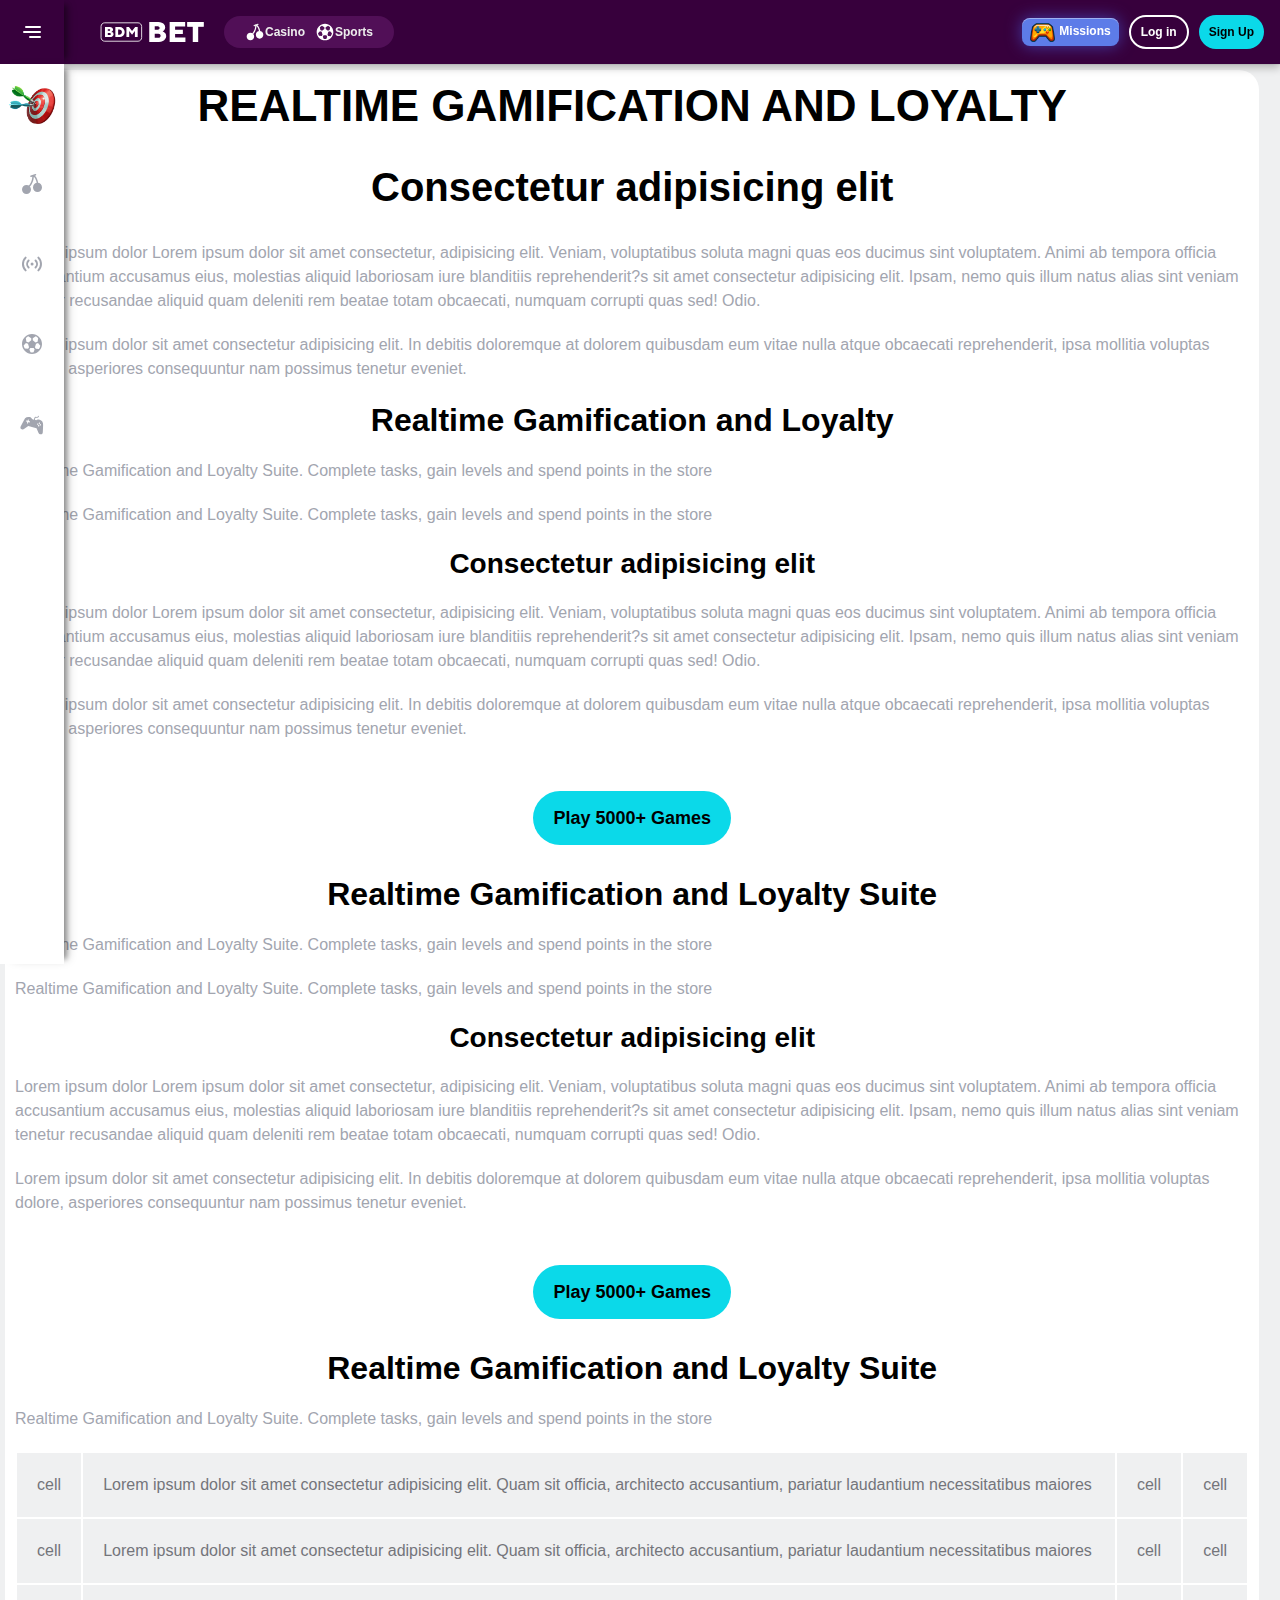
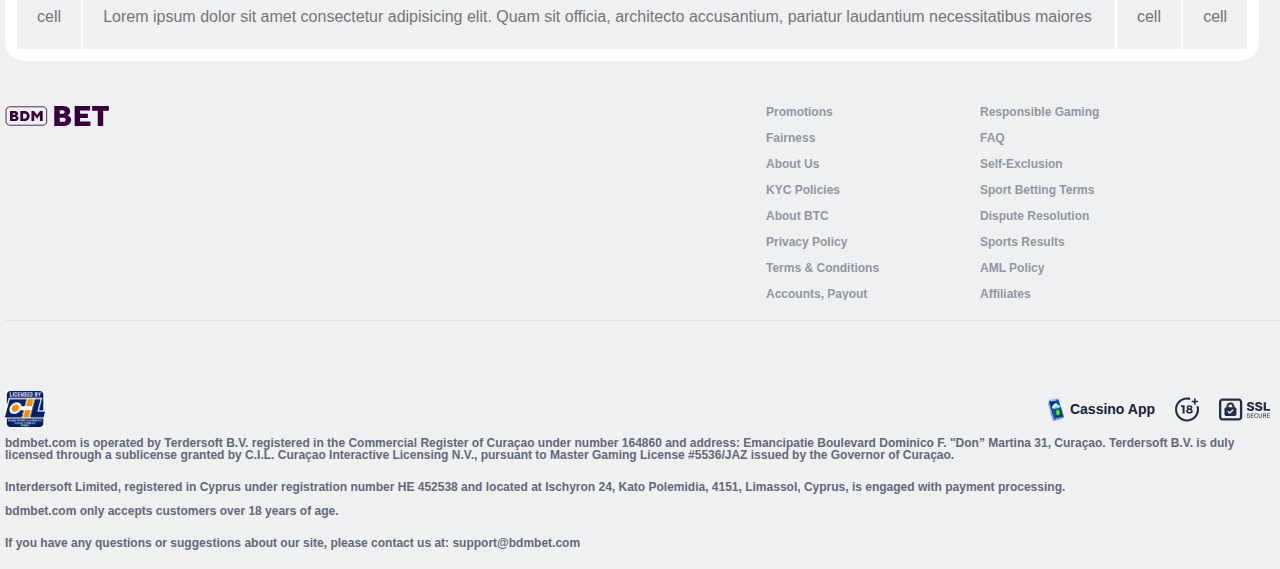
<file: about.html>
<!DOCTYPE html>
<html lang="en">

<head>
    <meta charset="UTF-8">
    <meta name="viewport" content="width=device-width, initial-scale=1.0">
    <title>bdmbet</title>
    <link rel="stylesheet" href="style/reset.css">
    <link rel="stylesheet" href="style/style.css">
</head>

<body>
    <header class="header">
        <div class="header__nav-sidebar" id="toggleButton">
            <svg width="24" viewBox="0 0 24 24" fill="none" xmlns="http://www.w3.org/2000/svg" class="m-icon">
                <path fill-rule="white" clip-rule="evenodd"
                    d="M5 7a1 1 0 0 1 1-1h14a1 1 0 1 1 0 2H6a1 1 0 0 1-1-1m-2 5a1 1 0 0 1 1-1h16a1 1 0 1 1 0 2H4a1 1 0 0 1-1-1m7 4a1 1 0 1 0 0 2h10a1 1 0 1 0 0-2z"
                    fill="white"></path>
            </svg>
        </div>
        <div class="header__left">
            <div class="header__logo-header">
                <a href="/"> <img src="./img/logo.svg" alt="logo" class="logo">
                    <svg width="27" height="25" viewBox="0 0 27 25" fill="none" xmlns="http://www.w3.org/2000/svg"
                        class="mob-logo">
                        <path
                            d="M4.72873 24.9984C5.78246 24.9984 6.6446 24.711 7.32387 24.1275C7.99442 23.5527 8.33406 22.8735 8.33406 22.1071C8.33406 21.7675 8.2731 21.4627 8.14247 21.184C8.01184 20.9054 7.87251 20.6789 7.71576 20.5222C7.55901 20.3567 7.38483 20.2174 7.17582 20.0955C6.97553 19.9648 6.83619 19.8865 6.75782 19.8516C6.67073 19.8168 6.60977 19.7907 6.56623 19.7732L6.69685 19.7036C6.78394 19.6513 6.89716 19.5817 7.01907 19.4684C7.14099 19.3639 7.26291 19.2333 7.38483 19.0853C7.50675 18.9372 7.61996 18.7456 7.70704 18.5018C7.79413 18.2492 7.83768 17.988 7.83768 17.718C7.83768 17.0126 7.52417 16.403 6.90586 15.8892C6.27885 15.3667 5.46025 15.1055 4.45006 15.1055H0V24.9984H4.72873ZM2.68222 22.8822V20.9053H4.51972C4.83322 20.9053 5.08578 20.9924 5.28607 21.184C5.47766 21.3756 5.58216 21.6107 5.58216 21.8894C5.58216 22.1768 5.47766 22.4119 5.28607 22.5948C5.08578 22.7864 4.83322 22.8822 4.51972 22.8822H2.68222ZM4.16268 17.2303C4.44135 17.2303 4.66776 17.3087 4.83322 17.4655C4.99869 17.6135 5.08578 17.8225 5.08578 18.0751C5.08578 18.3276 4.99869 18.5366 4.83322 18.6934C4.66776 18.8414 4.44135 18.9198 4.16268 18.9198H2.68222V17.2303H4.16268ZM12.7144 22.7341V21.0447H16.5288V18.9198H12.7144V17.3697H17.6609V15.1055H10.0322V24.9984H17.8002V22.7341H12.7144ZM18.645 15.1055V17.509H21.3969V24.9984H24.0878V17.509H26.8484V15.1055H18.645Z"
                            fill="white" />
                        <path fill-rule="evenodd" clip-rule="evenodd"
                            d="M2.73428 1H24.105C25.3939 1 26.4389 2.05372 26.4389 3.33388V10.5358C26.4389 11.816 25.3939 12.861 24.105 12.861H2.73428C1.45413 12.861 0.400391 11.816 0.400391 10.5358V3.33388C0.400391 2.05372 1.45413 1 2.73428 1Z"
                            stroke="white" stroke-width="0.719908" stroke-miterlimit="22.9256" />
                        <path
                            d="M6.07844 10.205C6.77512 10.205 7.34117 10.0135 7.79402 9.63028C8.23815 9.2471 8.46457 8.80299 8.46457 8.28919C8.46457 8.07147 8.42103 7.87117 8.33394 7.67958C8.24686 7.4967 8.15978 7.34866 8.05528 7.24415C7.95077 7.13965 7.82885 7.04387 7.69822 6.95678C7.55889 6.87841 7.4718 6.82614 7.41954 6.80001C7.36729 6.77389 7.32376 6.75647 7.28892 6.74776L7.376 6.70423C7.43696 6.6694 7.50663 6.61715 7.59371 6.54748C7.67209 6.47782 7.75048 6.39072 7.83756 6.29493C7.91594 6.19914 7.9856 6.0685 8.04656 5.90304C8.09881 5.73757 8.13365 5.57211 8.13365 5.38924C8.13365 4.91898 7.92464 4.51839 7.51534 4.17005C7.10604 3.83042 6.56611 3.65625 5.88685 3.65625H2.94336V10.205H6.07844ZM4.71991 8.8117V7.49671H5.93039C6.1394 7.49671 6.31356 7.55766 6.44419 7.67958C6.57482 7.81021 6.63578 7.96697 6.63578 8.14985C6.63578 8.34143 6.57482 8.4982 6.44419 8.62011C6.31356 8.74203 6.1394 8.8117 5.93039 8.8117H4.71991ZM5.70396 5.06703C5.88684 5.06703 6.03489 5.11929 6.14811 5.21508C6.25261 5.31958 6.31357 5.45892 6.31357 5.62438C6.31357 5.78984 6.25261 5.92918 6.14811 6.03368C6.03489 6.12948 5.88684 6.18171 5.70396 6.18171H4.71991V5.06703H5.70396ZM9.58797 3.65625V10.205H12.1134C13.1062 10.205 13.9335 9.89155 14.5867 9.26454C15.2485 8.62881 15.5707 7.85376 15.5707 6.93066C15.5707 6.00756 15.2485 5.23249 14.5954 4.60547C13.9335 3.96975 13.1062 3.65625 12.1134 3.65625H9.58797ZM12.1134 5.2499C12.6011 5.2499 13.0104 5.40666 13.3239 5.72016C13.6374 6.03367 13.7942 6.44298 13.7942 6.93066C13.7942 7.41834 13.6287 7.81891 13.2978 8.14113C12.9582 8.45464 12.5663 8.62011 12.1134 8.62011H11.3645V5.2499H12.1134ZM20.2908 8.62011L22.1195 6.32977V10.205H23.9048V3.65625H22.3111L20.2908 6.23396L18.2878 3.65625H16.6941V10.205H18.4707V6.32977L20.2908 8.62011Z"
                            fill="white" />
                    </svg>
                </a>
            </div>
            <div class="header__logo-nav">
                <ul>
                    <li><svg width="20" viewBox="0 0 24 24" fill="none" xmlns="http://www.w3.org/2000/svg"
                            class="m-icon">
                            <path
                                d="M11 17.443C11 19.96 8.985 22 6.5 22S2 19.96 2 17.443s2.015-4.557 4.5-4.557 4.5 2.04 4.5 4.557M22 15.418c0 2.517-2.015 4.557-4.5 4.557s-4.5-2.04-4.5-4.557 2.015-4.557 4.5-4.557S22 12.9 22 15.418"
                                fill="white"></path>
                            <path fill-rule="evenodd" fill="white" clip-rule="evenodd"
                                d="M12.483 3.222a.74.74 0 0 1 .623-.202c.919.133 1.684.65 2.297 1.3s1.113 1.473 1.51 2.314c.793 1.674 1.243 3.561 1.334 4.67l-1.495.126c-.075-.916-.475-2.624-1.191-4.14-.357-.754-.775-1.425-1.243-1.92a3.6 3.6 0 0 0-.531-.469c-.04 2.003-.598 3.986-1.326 5.659-.866 1.989-2.027 3.656-2.993 4.438l-.937-1.186c.702-.568 1.74-1.99 2.558-3.865.81-1.86 1.349-4.047 1.164-6.106a.77.77 0 0 1 .23-.62"
                                fill="white"></path>
                            <path fill-rule="evenodd" clip-rule="evenodd"
                                d="M16.212 2.52a.76.76 0 0 1-.475.96L11.237 5a.75.75 0 0 1-.948-.481.76.76 0 0 1 .474-.96l4.5-1.52a.75.75 0 0 1 .949.48"
                                fill="currentColor"></path>
                        </svg>Casino</li>
                    <li><svg width="20" viewBox="0 0 24 24" fill="none" xmlns="http://www.w3.org/2000/svg"
                            class="m-icon">
                            <path
                                d="M12 2C6.477 2 2 6.477 2 12s4.477 10 10 10 10-4.477 10-10S17.523 2 12 2M8.244 4.373l3.008 1.8v2.193l-2.791 2.028-2.044-.707-.587-3.534a8.5 8.5 0 0 1 2.414-1.78m-4.623 9.066 2.327-2.327 2.04.705L9.07 15.15l-.97 1.575-3.293-.194a8.45 8.45 0 0 1-1.186-3.092m6.909 6.934-1.184-2.809.963-1.567h3.372l.912 1.581-1.04 2.78a8.6 8.6 0 0 1-3.023.015m8.362-3.397-3.024-.19-.938-1.624 1.087-3.345 2.013-.696 2.312 2.52a8.5 8.5 0 0 1-1.45 3.335m-.72-10.82-.589 3.533-2.04.705-2.791-2.028V6.172l3.002-1.8a8.5 8.5 0 0 1 2.418 1.784"
                                fill="white"></path>
                        </svg>Sports</li>
                </ul>
            </div>
        </div>
        <div class="header__buttons">
            <button class="btn-miss"><img src="./img/missions-btn.png" alt="img" width="25"><a
                    href="#">Missions</a></button>
            <button class="btn-log"><a href="#">Log in</a></button>
            <button class="btn-sign"><a href="#">Sign Up</a></button>
        </div>
    </header>
    <aside>
        <nav class="menu">
            <div class="menu__img"><img src="./img/missions.png" alt="missions" width="48"></div>
            <div class="menu__img"><svg width="24" viewBox="0 0 24 24" fill="none" xmlns="http://www.w3.org/2000/svg"
                    class="m-icon">
                    <path
                        d="M11 17.443C11 19.96 8.985 22 6.5 22S2 19.96 2 17.443s2.015-4.557 4.5-4.557 4.5 2.04 4.5 4.557M22 15.418c0 2.517-2.015 4.557-4.5 4.557s-4.5-2.04-4.5-4.557 2.015-4.557 4.5-4.557S22 12.9 22 15.418"
                        fill="#A2A5AF"></path>
                    <path fill-rule="evenodd" fill="#A2A5AF" clip-rule="evenodd"
                        d="M12.483 3.222a.74.74 0 0 1 .623-.202c.919.133 1.684.65 2.297 1.3s1.113 1.473 1.51 2.314c.793 1.674 1.243 3.561 1.334 4.67l-1.495.126c-.075-.916-.475-2.624-1.191-4.14-.357-.754-.775-1.425-1.243-1.92a3.6 3.6 0 0 0-.531-.469c-.04 2.003-.598 3.986-1.326 5.659-.866 1.989-2.027 3.656-2.993 4.438l-.937-1.186c.702-.568 1.74-1.99 2.558-3.865.81-1.86 1.349-4.047 1.164-6.106a.77.77 0 0 1 .23-.62"
                        fill="#A2A5AF"></path>
                    <path fill-rule="evenodd" clip-rule="evenodd"
                        d="M16.212 2.52a.76.76 0 0 1-.475.96L11.237 5a.75.75 0 0 1-.948-.481.76.76 0 0 1 .474-.96l4.5-1.52a.75.75 0 0 1 .949.48"
                        fill="#A2A5AF"></path>
                </svg></div>
            <div class="menu__img"><svg width="24" viewBox="0 0 24 24" fill="none" xmlns="http://www.w3.org/2000/svg"
                    class="m-icon">
                    <path
                        d="M6.343 4.938a1 1 0 0 1 0 1.415 8.003 8.003 0 0 0 0 11.317 1 1 0 1 1-1.415 1.414c-3.906-3.906-3.906-10.24 0-14.146a1 1 0 0 1 1.415 0m12.731 0c3.906 3.907 3.906 10.24 0 14.146a1 1 0 0 1-1.414-1.414 8.003 8.003 0 0 0 0-11.317 1 1 0 0 1 1.414-1.415M9.31 7.812a1 1 0 0 1 0 1.414 3.92 3.92 0 0 0 0 5.544 1 1 0 1 1-1.414 1.414 5.92 5.92 0 0 1 0-8.372 1 1 0 0 1 1.414 0m6.959 0a5.92 5.92 0 0 1 0 8.372 1 1 0 0 1-1.415-1.414 3.92 3.92 0 0 0 0-5.544 1 1 0 0 1 1.415-1.414m-4.187 2.77a1.5 1.5 0 1 1 0 3 1.5 1.5 0 0 1 0-3"
                        fill="#A2A5AF"></path>
                </svg></div>
            <div class="menu__img"><svg width="24" viewBox="0 0 24 24" fill="none" xmlns="http://www.w3.org/2000/svg"
                    class="m-icon">
                    <path
                        d="M12 2C6.477 2 2 6.477 2 12s4.477 10 10 10 10-4.477 10-10S17.523 2 12 2M8.244 4.373l3.008 1.8v2.193l-2.791 2.028-2.044-.707-.587-3.534a8.5 8.5 0 0 1 2.414-1.78m-4.623 9.066 2.327-2.327 2.04.705L9.07 15.15l-.97 1.575-3.293-.194a8.45 8.45 0 0 1-1.186-3.092m6.909 6.934-1.184-2.809.963-1.567h3.372l.912 1.581-1.04 2.78a8.6 8.6 0 0 1-3.023.015m8.362-3.397-3.024-.19-.938-1.624 1.087-3.345 2.013-.696 2.312 2.52a8.5 8.5 0 0 1-1.45 3.335m-.72-10.82-.589 3.533-2.04.705-2.791-2.028V6.172l3.002-1.8a8.5 8.5 0 0 1 2.418 1.784"
                        fill="#A2A5AF"></path>
                </svg></div>
            <div class="menu__img"><svg width="24" viewBox="0 0 24 24" fill="none" xmlns="http://www.w3.org/2000/svg"
                    class="m-icon">
                    <path fill-rule="evenodd" clip-rule="evenodd"
                        d="M4.08 7.958c-1.184 2.18-2.292 4.412-3.43 6.626a1.97 1.97 0 0 0-.114 1.545c.134.346.367.643.67.857a2.4 2.4 0 0 0 1.079.444 2.68 2.68 0 0 0 2.048-.56l3.923-2.922 8.282 2.22 1.906 4.482a2.68 2.68 0 0 0 1.493 1.51c.367.147.764.2 1.157.155.37-.036.724-.176 1.018-.404a2.02 2.02 0 0 0 .669-1.42c.146-2.49.279-4.973.336-7.466a5.83 5.83 0 0 0-.815-3.458 4.37 4.37 0 0 0-2.602-1.93 4.1 4.1 0 0 0-1.824-.066 4.4 4.4 0 0 0-1.675.66l-1.398-.374.375-1.398c.076-.267.252-.494.492-.633a1 1 0 0 1 .784-.112 1.93 1.93 0 0 0 1.483-.19c.434-.25.758-.655.903-1.135a.46.46 0 1 0-.88-.236 1.07 1.07 0 0 1-1.313.758 1.97 1.97 0 0 0-2.402 1.387l-.389 1.45-1.408-.378a4.4 4.4 0 0 0-1.12-1.41 4.1 4.1 0 0 0-1.613-.853 4.4 4.4 0 0 0-3.187.255A5.9 5.9 0 0 0 4.08 7.958m3.244 1.89L6.288 9.57a.536.536 0 0 1 .278-1.035l1.035.277.278-1.035a.514.514 0 0 1 .616-.356.525.525 0 0 1 .377.622L8.595 9.08l1.035.277a.536.536 0 0 1-.277 1.035l-1.035-.277-.278 1.035a.525.525 0 0 1-.638.351.514.514 0 0 1-.356-.617zm10.218 2.904a.675.675 0 1 1 .37-1.298.675.675 0 0 1-.37 1.298m2.165-.13a.675.675 0 1 1 1.3.37.675.675 0 0 1-1.3-.37m-1.195 1.81a.686.686 0 1 1 .355-1.324.686.686 0 0 1-.355 1.324m.206-3.418a.686.686 0 1 1 1.325.355.686.686 0 0 1-1.325-.355"
                        fill="#A2A5AF"></path>
                </svg></div>
        </nav>
        <div class="wrapper">
            <div class="burgermenu">
                <nav class="burger-list">
                    <div class="smart-box">
                        <button class="smart-item">
                            <img src="./img/menu/tournaments.webp" alt="img" class="smart-item-img">
                            Tournaments
                        </button>
                        <button class="smart-item">
                            <img src="./img/menu/loyalty.webp" alt="img" class="smart-item-img">
                            Loyalty
                        </button>
                        <button class="smart-item">
                            <img src="./img/menu/cashback.webp" alt="img" class="smart-item-img">
                            Cashback
                        </button>
                        <button class="smart-item">
                            <img src="./img/menu/wheel.webp" alt="img" class="smart-item-img">
                            Wheel
                        </button>
                        <button class="smart-item">
                            <img src="./img/menu/vipclub.webp" alt="img" class="smart-item-img">
                            VIP club
                        </button>
                        <button class="smart-item">
                            <img src="./img/menu/promotions.webp" alt="img" class="smart-item-img">
                            Promotions
                        </button>
                    </div>
                    <div class="title-box">
                        <div class="title-box__item">
                            <svg width="24" viewBox="0 0 24 24" fill="none" xmlns="http://www.w3.org/2000/svg"
                                class="m-icon">
                                <path
                                    d="M11 17.443C11 19.96 8.985 22 6.5 22S2 19.96 2 17.443s2.015-4.557 4.5-4.557 4.5 2.04 4.5 4.557M22 15.418c0 2.517-2.015 4.557-4.5 4.557s-4.5-2.04-4.5-4.557 2.015-4.557 4.5-4.557S22 12.9 22 15.418"
                                    fill="#A2A5AF"></path>
                                <path fill-rule="evenodd" fill="#A2A5AF" clip-rule="evenodd"
                                    d="M12.483 3.222a.74.74 0 0 1 .623-.202c.919.133 1.684.65 2.297 1.3s1.113 1.473 1.51 2.314c.793 1.674 1.243 3.561 1.334 4.67l-1.495.126c-.075-.916-.475-2.624-1.191-4.14-.357-.754-.775-1.425-1.243-1.92a3.6 3.6 0 0 0-.531-.469c-.04 2.003-.598 3.986-1.326 5.659-.866 1.989-2.027 3.656-2.993 4.438l-.937-1.186c.702-.568 1.74-1.99 2.558-3.865.81-1.86 1.349-4.047 1.164-6.106a.77.77 0 0 1 .23-.62"
                                    fill="#A2A5AF"></path>
                                <path fill-rule="evenodd" clip-rule="evenodd"
                                    d="M16.212 2.52a.76.76 0 0 1-.475.96L11.237 5a.75.75 0 0 1-.948-.481.76.76 0 0 1 .474-.96l4.5-1.52a.75.75 0 0 1 .949.48"
                                    fill="#A2A5AF"></path>
                            </svg>
                            <p>Casino</p>
                        </div>
                        <div class="title-box__item">
                            <svg width="24" viewBox="0 0 24 24" fill="none" xmlns="http://www.w3.org/2000/svg"
                                class="m-icon">
                                <path
                                    d="M6.343 4.938a1 1 0 0 1 0 1.415 8.003 8.003 0 0 0 0 11.317 1 1 0 1 1-1.415 1.414c-3.906-3.906-3.906-10.24 0-14.146a1 1 0 0 1 1.415 0m12.731 0c3.906 3.907 3.906 10.24 0 14.146a1 1 0 0 1-1.414-1.414 8.003 8.003 0 0 0 0-11.317 1 1 0 0 1 1.414-1.415M9.31 7.812a1 1 0 0 1 0 1.414 3.92 3.92 0 0 0 0 5.544 1 1 0 1 1-1.414 1.414 5.92 5.92 0 0 1 0-8.372 1 1 0 0 1 1.414 0m6.959 0a5.92 5.92 0 0 1 0 8.372 1 1 0 0 1-1.415-1.414 3.92 3.92 0 0 0 0-5.544 1 1 0 0 1 1.415-1.414m-4.187 2.77a1.5 1.5 0 1 1 0 3 1.5 1.5 0 0 1 0-3"
                                    fill="#A2A5AF"></path>
                            </svg>
                            <p>Live Casino</p>
                        </div>
                        <div class="title-box__item">
                            <svg width="24" viewBox="0 0 24 24" fill="none" xmlns="http://www.w3.org/2000/svg"
                                class="m-icon">
                                <path
                                    d="M12 2C6.477 2 2 6.477 2 12s4.477 10 10 10 10-4.477 10-10S17.523 2 12 2M8.244 4.373l3.008 1.8v2.193l-2.791 2.028-2.044-.707-.587-3.534a8.5 8.5 0 0 1 2.414-1.78m-4.623 9.066 2.327-2.327 2.04.705L9.07 15.15l-.97 1.575-3.293-.194a8.45 8.45 0 0 1-1.186-3.092m6.909 6.934-1.184-2.809.963-1.567h3.372l.912 1.581-1.04 2.78a8.6 8.6 0 0 1-3.023.015m8.362-3.397-3.024-.19-.938-1.624 1.087-3.345 2.013-.696 2.312 2.52a8.5 8.5 0 0 1-1.45 3.335m-.72-10.82-.589 3.533-2.04.705-2.791-2.028V6.172l3.002-1.8a8.5 8.5 0 0 1 2.418 1.784"
                                    fill="#A2A5AF"></path>
                            </svg>
                            <p>Sports</p>
                        </div>
                        <div class="title-box__item">
                            <svg width="24" viewBox="0 0 24 24" fill="none" xmlns="http://www.w3.org/2000/svg"
                                class="m-icon">
                                <path fill-rule="evenodd" clip-rule="evenodd"
                                    d="M4.08 7.958c-1.184 2.18-2.292 4.412-3.43 6.626a1.97 1.97 0 0 0-.114 1.545c.134.346.367.643.67.857a2.4 2.4 0 0 0 1.079.444 2.68 2.68 0 0 0 2.048-.56l3.923-2.922 8.282 2.22 1.906 4.482a2.68 2.68 0 0 0 1.493 1.51c.367.147.764.2 1.157.155.37-.036.724-.176 1.018-.404a2.02 2.02 0 0 0 .669-1.42c.146-2.49.279-4.973.336-7.466a5.83 5.83 0 0 0-.815-3.458 4.37 4.37 0 0 0-2.602-1.93 4.1 4.1 0 0 0-1.824-.066 4.4 4.4 0 0 0-1.675.66l-1.398-.374.375-1.398c.076-.267.252-.494.492-.633a1 1 0 0 1 .784-.112 1.93 1.93 0 0 0 1.483-.19c.434-.25.758-.655.903-1.135a.46.46 0 1 0-.88-.236 1.07 1.07 0 0 1-1.313.758 1.97 1.97 0 0 0-2.402 1.387l-.389 1.45-1.408-.378a4.4 4.4 0 0 0-1.12-1.41 4.1 4.1 0 0 0-1.613-.853 4.4 4.4 0 0 0-3.187.255A5.9 5.9 0 0 0 4.08 7.958m3.244 1.89L6.288 9.57a.536.536 0 0 1 .278-1.035l1.035.277.278-1.035a.514.514 0 0 1 .616-.356.525.525 0 0 1 .377.622L8.595 9.08l1.035.277a.536.536 0 0 1-.277 1.035l-1.035-.277-.278 1.035a.525.525 0 0 1-.638.351.514.514 0 0 1-.356-.617zm10.218 2.904a.675.675 0 1 1 .37-1.298.675.675 0 0 1-.37 1.298m2.165-.13a.675.675 0 1 1 1.3.37.675.675 0 0 1-1.3-.37m-1.195 1.81a.686.686 0 1 1 .355-1.324.686.686 0 0 1-.355 1.324m.206-3.418a.686.686 0 1 1 1.325.355.686.686 0 0 1-1.325-.355"
                                    fill="#A2A5AF"></path>
                            </svg>
                            <p>Esports</p>
                        </div>
                        <button class="burger-list__button">
                            <svg width='22' viewBox="0 0 24 24" fill="none" xmlns="http://www.w3.org/2000/svg"
                                class="m-icon">
                                <path
                                    d="M12 18.75a.75.75 0 1 0 0 1.5.75.75 0 0 0 0-1.5m5.5-8.5v-1a5.5 5.5 0 1 0-11 0v1H9a1 1 0 0 1 1 1v4a1 1 0 0 1-1 1H6.5v.25a2.25 2.25 0 0 0 2.096 2.245l.154.005h1.128a2.251 2.251 0 1 1 0 1.5H8.75a3.75 3.75 0 0 1-3.745-3.55L5 16.5V9.25a7 7 0 0 1 14 0v5a2 2 0 0 1-1.85 1.994l-.15.006h-2a1 1 0 0 1-.993-.883L14 15.25v-4a1 1 0 0 1 .883-.993L15 10.25zm-9 1.5h-2v3h2zm9 0h-2v3H17a.5.5 0 0 0 .492-.41l.008-.09z"
                                    fill="white"></path>
                            </svg>
                            Support
                        </button>
                </nav>
            </div>
            </nav>
        </div>
        </div>
    </aside>
    <main>
        <div class="wrapper-section">
            <section class="text about-section">
                <div class="text__box text-about">
                    <h1 class="text__title-h1">Realtime Gamification and Loyalty </h1>
                    <h2 class="text__title-h2">Consectetur adipisicing elit</h2>
                    <p>Lorem ipsum dolor Lorem ipsum dolor sit amet consectetur, adipisicing elit. Veniam, voluptatibus
                        soluta magni quas eos ducimus sint voluptatem. Animi ab tempora officia accusantium accusamus
                        eius, molestias aliquid laboriosam iure blanditiis reprehenderit?s sit amet consectetur
                        adipisicing elit. Ipsam, nemo quis illum natus alias sint veniam tenetur recusandae aliquid quam
                        deleniti rem beatae totam obcaecati, numquam corrupti quas sed! Odio.</p>
                    <p>Lorem ipsum dolor sit amet consectetur adipisicing elit. In debitis doloremque at dolorem
                        quibusdam eum vitae nulla atque obcaecati reprehenderit, ipsa mollitia voluptas dolore,
                        asperiores consequuntur nam possimus tenetur eveniet.</p>
                </div>
                <div class="text__box">
                    <h3 class="text__title-h3">Realtime Gamification and Loyalty </h3>
                    <p>Realtime Gamification and Loyalty Suite. Complete tasks, gain levels and spend points in the
                        store</p>
                    <p>Realtime Gamification and Loyalty Suite. Complete tasks, gain levels and spend points in the
                        store</p>
                    <h4 class="text__title-h4">Consectetur adipisicing elit</h4>
                    <p>Lorem ipsum dolor Lorem ipsum dolor sit amet consectetur, adipisicing elit. Veniam, voluptatibus
                        soluta magni quas eos ducimus sint voluptatem. Animi ab tempora officia accusantium accusamus
                        eius, molestias aliquid laboriosam iure blanditiis reprehenderit?s sit amet consectetur
                        adipisicing elit. Ipsam, nemo quis illum natus alias sint veniam tenetur recusandae aliquid quam
                        deleniti rem beatae totam obcaecati, numquam corrupti quas sed! Odio.</p>
                    <p>Lorem ipsum dolor sit amet consectetur adipisicing elit. In debitis doloremque at dolorem
                        quibusdam eum vitae nulla atque obcaecati reprehenderit, ipsa mollitia voluptas dolore,
                        asperiores consequuntur nam possimus tenetur eveniet.</p>
                    <div class="banner__box-btn ">
                        <button class="banner-btn slot-btn">Play 5000+ games</button>
                    </div>
                </div>
                <div class="text__box">
                    <h3 class="text__title-h3">Realtime Gamification and Loyalty Suite</h3>
                    <p>Realtime Gamification and Loyalty Suite. Complete tasks, gain levels and spend points in the
                        store</p>
                    <p>Realtime Gamification and Loyalty Suite. Complete tasks, gain levels and spend points in the
                        store</p>
                    <h4 class="text__title-h4">Consectetur adipisicing elit</h4>
                    <p>Lorem ipsum dolor Lorem ipsum dolor sit amet consectetur, adipisicing elit. Veniam, voluptatibus
                        soluta magni quas eos ducimus sint voluptatem. Animi ab tempora officia accusantium accusamus
                        eius, molestias aliquid laboriosam iure blanditiis reprehenderit?s sit amet consectetur
                        adipisicing elit. Ipsam, nemo quis illum natus alias sint veniam tenetur recusandae aliquid quam
                        deleniti rem beatae totam obcaecati, numquam corrupti quas sed! Odio.</p>
                    <p>Lorem ipsum dolor sit amet consectetur adipisicing elit. In debitis doloremque at dolorem
                        quibusdam eum vitae nulla atque obcaecati reprehenderit, ipsa mollitia voluptas dolore,
                        asperiores consequuntur nam possimus tenetur eveniet.</p>
                    <div class="banner__box-btn ">
                        <button class="banner-btn slot-btn">Play 5000+ games</button>
                    </div>
                    <div class="text__table">
                        <h3 class="text__title-h3">Realtime Gamification and Loyalty Suite</h3>
                        <p>Realtime Gamification and Loyalty Suite. Complete tasks, gain levels and spend points in the
                            store</p>
                        <div class="table-wrapper">
                            <table>
                                <tr>
                                    <td>cell</td>
                                    <td>Lorem ipsum dolor sit amet consectetur adipisicing elit. Quam sit officia,
                                        architecto accusantium, pariatur laudantium necessitatibus maiores </td>
                                    <td>cell</td>
                                    <td>cell</td>
                                </tr>
                                <tr>
                                    <td>cell</td>
                                    <td>Lorem ipsum dolor sit amet consectetur adipisicing elit. Quam sit officia,
                                        architecto accusantium, pariatur laudantium necessitatibus maiores </td>
                                    <td>cell</td>
                                    <td>cell</td>
                                </tr>
                                <tr>
                                    <td>cell</td>
                                    <td>Lorem ipsum dolor sit amet consectetur adipisicing elit. Quam sit officia,
                                        architecto accusantium, pariatur laudantium necessitatibus maiores </td>
                                    <td>cell</td>
                                    <td>cell</td>
                                </tr>
                            </table>
                        </div>
                    </div>
                </div>
            </section>
        </div>
    </main>
    <footer class="footer">
        <div class="footer__bottom">
            <div class="footer-social">
                <svg width="104" height="20" viewBox="0 0 104 20" fill="none" xmlns="http://www.w3.org/2000/svg">
                    <path
                        d="M12.7849 11.4498L12.7902 11.4621L12.796 11.4741C12.8833 11.6566 12.9335 11.8794 12.9335 12.1279C12.9335 12.6926 12.6954 13.2045 12.1237 13.6952C11.577 14.1645 10.8474 14.4237 9.88942 14.4237H5.67803V5.61882H9.59079C10.5303 5.61882 11.2067 5.85587 11.6961 6.25844C12.2119 6.6963 12.4176 7.13945 12.4176 7.63096C12.4176 7.83374 12.3871 8.02277 12.3239 8.19323C12.2489 8.39594 12.1763 8.52199 12.1188 8.5954C11.9819 8.74524 11.8902 8.84502 11.804 8.92126C11.7632 8.9573 11.7255 8.98607 11.6945 9.00697C11.6615 9.02912 11.6452 9.03633 11.6471 9.03551L11.5902 9.05975L11.5387 9.09391L11.4166 9.17494L10.2603 9.9418L11.5772 10.3785C11.5771 10.3785 11.58 10.3795 11.5859 10.3817C11.5916 10.3839 11.5993 10.3869 11.6087 10.3908C11.6275 10.3987 11.6516 10.4095 11.6791 10.4232L11.7219 10.4445L11.7595 10.457C11.7615 10.458 11.7813 10.4667 11.8233 10.49C11.8769 10.5198 11.9497 10.564 12.041 10.6245L12.0492 10.63L12.0576 10.6352C12.223 10.738 12.3599 10.8522 12.4945 10.9861C12.5815 11.0726 12.6874 11.2233 12.7849 11.4498ZM7.09667 12.9247V13.5999H7.77189H9.67224C10.1236 13.5999 10.5693 13.4606 10.919 13.1359L10.9275 13.128L10.9357 13.1198C11.2566 12.8006 11.4469 12.389 11.4469 11.9119C11.4469 11.4165 11.2529 11.0195 10.9357 10.7039L10.9275 10.6957L10.919 10.6878C10.5693 10.3631 10.1235 10.2238 9.67224 10.2238H7.77189H7.09667V10.899V12.9247ZM10.4742 6.88222L10.4647 6.87271L10.4547 6.86358C10.1143 6.55095 9.69755 6.45609 9.30574 6.45609H7.77189H7.09667V7.13131V8.85987V9.53509H7.77189H9.30574C9.7249 9.53509 10.1168 9.41288 10.4329 9.14683L10.4543 9.12875L10.4742 9.10895C10.765 8.81967 10.9311 8.43116 10.9311 7.99561C10.9311 7.56009 10.765 7.17153 10.4742 6.88222ZM22.695 6.90064L22.695 6.90066L22.6984 6.90387C23.5822 7.74799 24.0233 8.7731 24.0233 10.0213C24.0233 11.2671 23.5837 12.2933 22.6983 13.1521C21.8045 13.993 20.6869 14.4237 19.2961 14.4237H16.0349V5.61882H19.2961C20.7036 5.61882 21.8177 6.05114 22.695 6.90064ZM17.4536 12.6411V13.3163H18.1288H19.2961C20.197 13.3163 20.9746 12.9872 21.612 12.3698C22.2641 11.7382 22.5911 10.9398 22.5911 10.0213C22.5911 9.1083 22.2906 8.29367 21.6591 7.66546C21.0292 7.03872 20.2264 6.73967 19.2961 6.73967H18.1288H17.4536V7.41489V12.6411ZM28.5299 9.07594V14.4237H27.1112V5.61882H28.5915L31.5244 9.35763L32.0556 10.0349L32.5869 9.35763L35.5197 5.61882H37V14.4237H35.5814V9.07594V7.1502L34.3788 8.65428L32.0556 11.5598L29.7325 8.65428L28.5299 7.15021V9.07594Z"
                        fill="#37003C" stroke="#37003C" stroke-width="1.35044" />
                    <path
                        d="M65.8139 12.2902L65.1993 12.5697C65.4168 13.0481 65.5324 13.5604 65.5324 14.1403C65.5324 15.4753 64.9545 16.6615 63.7065 17.7316C62.4776 18.7721 60.89 19.326 58.8777 19.326H49.9426V0.67644H58.3076C60.2547 0.67644 61.758 1.17166 62.8702 2.09969L62.8702 2.0997L62.8735 2.10243C64.0033 3.03305 64.5143 4.09339 64.5143 5.28144C64.5143 5.76602 64.4436 6.19615 64.287 6.60793L64.2841 6.61548L64.2814 6.6231C64.1179 7.08608 63.9488 7.4014 63.7702 7.60719C63.5233 7.89159 63.3004 8.12436 63.0862 8.31378C62.8951 8.48277 62.712 8.60381 62.5542 8.70115L62.3098 8.82275L60.9996 9.4745L62.3457 10.0484C62.379 10.0626 62.4122 10.0758 62.4399 10.0867C62.4468 10.0894 62.4533 10.0919 62.4597 10.0944C62.4814 10.103 62.501 10.1107 62.5225 10.1193C62.5751 10.1405 62.6291 10.1637 62.6898 10.1939L62.7106 10.2042L62.732 10.2131C62.8395 10.2576 63.0982 10.394 63.4993 10.6468C63.8709 10.8809 64.1924 11.1315 64.4729 11.4221L64.4728 11.4222L64.4826 11.4319C64.713 11.6612 64.9575 12.038 65.1993 12.5697L65.8139 12.2902ZM54.0488 15.7203V16.3955H54.7241H58.4433C59.2165 16.3955 59.9277 16.1635 60.4722 15.6265C61.0164 15.1172 61.2904 14.4657 61.2904 13.7082C61.2904 12.9615 61.0146 12.311 60.4722 11.8033C59.9277 11.2664 59.2165 11.0343 58.4433 11.0343H54.7241H54.0488V11.7095V15.7203ZM59.5612 4.26646L59.556 4.26151L59.5507 4.25667C59.0561 3.80397 58.4294 3.62039 57.7375 3.62039H54.7241H54.0488V4.29561V7.71221V8.38743H54.7241H57.7375C58.4436 8.38743 59.0647 8.18249 59.5507 7.73764C60.0535 7.27747 60.2723 6.66514 60.2723 5.99717C60.2723 5.32009 60.0481 4.73149 59.5612 4.26646ZM74.4233 15.4233V16.0985H75.0985H84.753V19.326H70.317V0.67644H84.4816V3.90397H75.0985H74.4233V4.57919V7.71221V8.38743H75.0985H82.174V11.3314H75.0985H74.4233V12.0066V15.4233ZM93.4334 4.86281V4.18759H92.7582H87.8274V0.67644H103.132V4.18759H98.2013H97.5261V4.86281V19.326H93.4334V4.86281Z"
                        fill="#37003C" stroke="#37003C" stroke-width="1.35044" />
                    <path fill-rule="evenodd" clip-rule="evenodd"
                        d="M4.67697 0.824951H38.001C39.9963 0.824951 41.6252 2.44551 41.6252 4.44416V15.6123C41.6252 17.5974 39.9963 19.218 38.001 19.218H4.67697C2.68161 19.218 1.05273 17.5974 1.05273 15.6123V4.44416C1.05273 2.44551 2.68161 0.824951 4.67697 0.824951Z"
                        stroke="#37003C" stroke-width="0.837272" stroke-miterlimit="22.9256" />
                </svg>
                <!-- <div class="link">
                    <p>Follow us</p>
                    <div class="icon">
                        <button><img src="./img/icon/social/fb.svg" alt="fb" width="16.67"></button>
                        <button><img src="./img/icon/social/inst.svg" alt="inst" width="16.67"></button>
                        <button><img src="./img/icon/social/telegram.svg" alt="teleg" width="16.67"></button>
                        <button><img src="./img/icon/social/x.svg" alt="x" width="16.67"></button>
                    </div>
                </div> -->
            </div>
            <div class="footer-link">
                <a href="#">Promotions</a>
                <a href="#">Responsible Gaming</a>
                <a href="#">Fairness </a>
                <a href="#">FAQ</a>
                <a href="about.html">About Us</a>
                <a href="#">Self-Exclusion</a>
                <a href="#">KYC Policies</a>
                <a href="#">Sport Betting Terms</a>
                <a href="#">About BTC</a>
                <a href="#">Dispute Resolution</a>
                <a href="#">Privacy Policy</a>
                <a href="#">Sports Results</a>
                <a href="#">Terms & Conditions</a>
                <a href="#">AML Policy</a>
                <a href="#">Accounts, Payout</a>
                <a href="#">Affiliates</a>
            </div>
        </div>
        <hr>
        <div class="footer__top">
            <div class="footer__top-img">
                <img src="./img/footer/curacao-cil.jpg" alt="img" width="40" height="36">
                <div class="app">
                    <div>
                        <img src="./img/footer/appButton-icon.png" alt="img" width="28">
                        <p>Cassino App</p>
                    </div>
                    <svg width="24" height="25" viewBox="0 0 24 25" fill="none" xmlns="http://www.w3.org/2000/svg">
                        <path
                            d="M21.3729 9.32544C21.7185 10.3453 21.8937 11.412 21.8937 12.5C21.8937 17.9553 17.4554 22.3935 12 22.3935C6.54463 22.3935 2.10625 17.9553 2.10625 12.5C2.10625 7.04457 6.54455 2.60645 12 2.60645C13.0881 2.60645 14.1548 2.7816 15.1746 3.1273V0.925611C14.1445 0.643257 13.0807 0.5 12 0.5C5.38323 0.5 0 5.88319 0 12.5C0 19.1168 5.38323 24.5 12 24.5C18.6168 24.5 24 19.1168 24 12.5C24 11.4194 23.8568 10.3555 23.5745 9.32544H21.3729Z"
                            fill="#252C45" />
                        <path fill-rule="evenodd" clip-rule="evenodd"
                            d="M16.3503 12.1356C16.9884 11.7875 17.3713 11.1609 17.3713 10.4531C17.3713 9.11873 16.2458 8.2717 14.4589 8.2717C12.6952 8.2717 11.558 9.09545 11.558 10.3951C11.558 11.1029 11.9989 11.7526 12.6835 12.1356C11.7437 12.5068 11.1403 13.2959 11.1403 14.2243C11.1403 15.663 12.4399 16.5797 14.4705 16.5797C16.501 16.5797 17.8006 15.6514 17.8006 14.1894C17.8006 13.2843 17.2436 12.5068 16.3503 12.1356ZM14.4705 15.083C13.577 15.083 13.0896 14.7001 13.0896 14.0154C13.0896 13.3424 13.577 12.9594 14.4705 12.9594C15.3639 12.9594 15.8629 13.3425 15.8629 14.0154C15.8629 14.7117 15.3639 15.083 14.4705 15.083ZM14.4705 11.4742C13.7163 11.4742 13.2986 11.1494 13.2986 10.5691C13.2986 9.9659 13.7162 9.62934 14.4705 9.62934C15.2247 9.62934 15.6424 9.9659 15.6424 10.5691C15.6424 11.1494 15.2247 11.4742 14.4705 11.4742Z"
                            fill="#252C45" />
                        <path d="M7.54498 10.0117V16.4865H9.61042V8.35243H6.04818V10.0117H7.54498Z" fill="#252C45" />
                        <path
                            d="M20.642 1.41146V3.69793H22.9283V5.34195H20.642V7.62835H18.9978V5.34195H16.725V3.69793H18.9978V1.41146H20.642Z"
                            fill="#252C45" />
                    </svg>
                    <svg width="51" height="23" viewBox="0 0 51 23" fill="none" xmlns="http://www.w3.org/2000/svg">
                        <path fill-rule="evenodd" clip-rule="evenodd"
                            d="M5.46978 10.9713C5.46978 9.99925 6.27095 9.21127 7.25925 9.21127H7.39683C7.39683 8.31962 7.50649 7.16586 8.07545 6.20605C8.70168 5.14961 9.80154 4.46619 11.41 4.46619C13.0124 4.46619 14.1302 5.14249 14.7886 6.17807C15.3968 7.13469 15.5456 8.28946 15.5456 9.21127H15.6832C16.6715 9.21127 17.4727 9.99925 17.4727 10.9713V16.3052C17.4727 17.2772 16.6715 18.0652 15.6832 18.0652H7.25925C6.27095 18.0652 5.46978 17.2772 5.46978 16.3052V10.9713ZM13.3983 9.21127H9.54419C9.5442 8.42607 9.65462 7.7353 9.93056 7.26979C10.1492 6.90089 10.5191 6.57819 11.41 6.57819C12.3069 6.57819 12.7201 6.90801 12.9678 7.29777C13.2658 7.76648 13.3983 8.45622 13.3983 9.21127ZM14.3636 12.0358L13.8369 11.5291C13.7647 11.4596 13.677 11.4248 13.5737 11.4248C13.4705 11.4248 13.3825 11.4596 13.3104 11.5291L10.7703 13.9775L9.63216 12.8781C9.55975 12.8086 9.47201 12.7738 9.36876 12.7738C9.26552 12.7738 9.17778 12.8086 9.10542 12.8781L8.57886 13.3848C8.50669 13.4545 8.47051 13.5389 8.47051 13.6383C8.47051 13.7377 8.50669 13.8223 8.57886 13.8918L10.5072 15.7475C10.5794 15.8172 10.6671 15.8518 10.7703 15.8518C10.8736 15.8518 10.9613 15.8172 11.0337 15.7475L14.3636 12.5428C14.4358 12.4732 14.472 12.3887 14.472 12.2893C14.472 12.19 14.4358 12.1055 14.3636 12.0358Z"
                            fill="#252C45" />
                        <path fill-rule="evenodd" clip-rule="evenodd"
                            d="M0 4.02C0 2.07596 1.60235 0.5 3.57895 0.5H19.6842C21.6608 0.5 23.2632 2.07596 23.2632 4.02V18.98C23.2632 20.924 21.6608 22.5 19.6842 22.5H3.57895C1.60235 22.5 0 20.924 0 18.98V4.02ZM3.57895 2.788H19.6842C20.376 2.788 20.9368 3.33959 20.9368 4.02V18.98C20.9368 19.6604 20.376 20.212 19.6842 20.212H3.57895C2.88714 20.212 2.32632 19.6604 2.32632 18.98V4.02C2.32632 3.33959 2.88714 2.788 3.57895 2.788Z"
                            fill="#252C45" />
                        <path
                            d="M29.5515 12.6003C30.1109 12.8318 30.7814 12.9475 31.5629 12.9475C32.2868 12.9475 32.9285 12.8401 33.4879 12.6251C34.0555 12.4019 34.4956 12.0878 34.8082 11.6828C35.129 11.2695 35.2895 10.7859 35.2895 10.2321C35.2895 9.72782 35.1825 9.31038 34.9686 8.97973C34.7547 8.64082 34.4175 8.36803 33.9568 8.16138C33.5043 7.94645 32.8956 7.76873 32.1305 7.6282C31.6616 7.52901 31.2996 7.43395 31.0446 7.34302C30.7978 7.24383 30.6168 7.13636 30.5017 7.02064C30.3947 6.90491 30.3412 6.76025 30.3412 6.58666C30.3412 6.33041 30.44 6.13615 30.6374 6.00389C30.8348 5.87163 31.1186 5.8055 31.4888 5.8055C31.8097 5.8055 32.077 5.87163 32.2909 6.00389C32.513 6.13615 32.6488 6.29734 32.6981 6.48747C32.7475 6.56186 32.801 6.61559 32.8585 6.64866C32.9244 6.68172 33.0066 6.69825 33.1053 6.69825H34.7342C34.8082 6.69825 34.8699 6.67346 34.9193 6.62386C34.9686 6.57426 34.9933 6.51226 34.9933 6.43787C34.9769 6.07416 34.8288 5.70631 34.5491 5.33433C34.2776 4.95408 33.8786 4.63997 33.3521 4.39198C32.8256 4.14399 32.2045 4.02 31.4888 4.02C30.7978 4.02 30.1932 4.13159 29.6749 4.35478C29.1566 4.57797 28.7577 4.88795 28.478 5.28473C28.1983 5.68151 28.0584 6.13202 28.0584 6.63626C28.0584 7.38022 28.3011 7.95472 28.7864 8.35977C29.28 8.75654 30.0204 9.05826 31.0076 9.26492C31.5423 9.38064 31.9454 9.48397 32.2169 9.5749C32.4884 9.66583 32.6858 9.76915 32.8092 9.88488C32.9408 10.0006 33.0066 10.1494 33.0066 10.3313C33.0066 10.5875 32.8832 10.79 32.6364 10.9388C32.3896 11.0876 32.0318 11.162 31.5629 11.162C31.168 11.162 30.8513 11.0918 30.6127 10.9512C30.3742 10.8107 30.2014 10.633 30.0945 10.4181C30.0286 10.3437 29.9628 10.2899 29.897 10.2569C29.8394 10.2155 29.7613 10.1949 29.6626 10.1949H28.1078C28.0337 10.1949 27.9679 10.2238 27.9103 10.2817C27.861 10.3313 27.8363 10.3891 27.8363 10.4553C27.8527 10.9016 28.0008 11.3149 28.2805 11.6952C28.5684 12.0672 28.9921 12.3689 29.5515 12.6003Z"
                            fill="#252C45" />
                        <path
                            d="M37.7338 12.6003C38.2932 12.8318 38.9636 12.9475 39.7451 12.9475C40.4691 12.9475 41.1107 12.8401 41.6701 12.6251C42.2378 12.4019 42.6779 12.0878 42.9905 11.6828C43.3113 11.2695 43.4717 10.7859 43.4717 10.2321C43.4717 9.72782 43.3648 9.31038 43.1509 8.97973C42.937 8.64082 42.5997 8.36803 42.139 8.16138C41.6866 7.94645 41.0778 7.76873 40.3128 7.6282C39.8439 7.52901 39.4819 7.43395 39.2269 7.34302C38.9801 7.24383 38.7991 7.13636 38.6839 7.02064C38.577 6.90491 38.5235 6.76025 38.5235 6.58666C38.5235 6.33041 38.6222 6.13615 38.8197 6.00389C39.0171 5.87163 39.3009 5.8055 39.6711 5.8055C39.9919 5.8055 40.2593 5.87163 40.4732 6.00389C40.6953 6.13615 40.831 6.29734 40.8804 6.48747C40.9298 6.56186 40.9832 6.61559 41.0408 6.64866C41.1066 6.68172 41.1889 6.69825 41.2876 6.69825H42.9164C42.9905 6.69825 43.0522 6.67346 43.1015 6.62386C43.1509 6.57426 43.1756 6.51226 43.1756 6.43787C43.1591 6.07416 43.0111 5.70631 42.7313 5.33433C42.4599 4.95408 42.0609 4.63997 41.5344 4.39198C41.0079 4.14399 40.3868 4.02 39.6711 4.02C38.9801 4.02 38.3754 4.13159 37.8572 4.35478C37.3389 4.57797 36.9399 4.88795 36.6602 5.28473C36.3805 5.68151 36.2407 6.13202 36.2407 6.63626C36.2407 7.38022 36.4834 7.95472 36.9687 8.35977C37.4623 8.75654 38.2027 9.05826 39.1899 9.26492C39.7246 9.38064 40.1277 9.48397 40.3992 9.5749C40.6706 9.66583 40.8681 9.76915 40.9915 9.88488C41.1231 10.0006 41.1889 10.1494 41.1889 10.3313C41.1889 10.5875 41.0655 10.79 40.8187 10.9388C40.5719 11.0876 40.2141 11.162 39.7451 11.162C39.3503 11.162 39.0336 11.0918 38.795 10.9512C38.5564 10.8107 38.3837 10.633 38.2767 10.4181C38.2109 10.3437 38.1451 10.2899 38.0793 10.2569C38.0217 10.2155 37.9436 10.1949 37.8448 10.1949H36.29C36.216 10.1949 36.1502 10.2238 36.0926 10.2817C36.0432 10.3313 36.0186 10.3891 36.0186 10.4553C36.035 10.9016 36.1831 11.3149 36.4628 11.6952C36.7507 12.0672 37.1744 12.3689 37.7338 12.6003Z"
                            fill="#252C45" />
                        <path
                            d="M45.0153 12.8235C44.933 12.8235 44.859 12.7946 44.7931 12.7367C44.7355 12.6706 44.7068 12.5962 44.7068 12.5135V4.45398C44.7068 4.36305 44.7355 4.28865 44.7931 4.23079C44.859 4.17292 44.933 4.14399 45.0153 4.14399H46.6441C46.7346 4.14399 46.8086 4.17292 46.8662 4.23079C46.9238 4.28865 46.9526 4.36305 46.9526 4.45398V10.9512H50.6915C50.782 10.9512 50.856 10.9843 50.9136 11.0504C50.9712 11.1083 51 11.1827 51 11.2736V12.5135C51 12.5962 50.9712 12.6706 50.9136 12.7367C50.856 12.7946 50.782 12.8235 50.6915 12.8235H45.0153Z"
                            fill="#252C45" />
                        <path
                            d="M29.4027 19.86C29.0613 19.86 28.7651 19.8063 28.5142 19.6988C28.2674 19.5913 28.0782 19.4508 27.9466 19.2772C27.815 19.0995 27.7451 18.9094 27.7368 18.7069C27.7368 18.6738 27.7492 18.6449 27.7739 18.6201C27.8027 18.5911 27.8356 18.5767 27.8726 18.5767H28.1872C28.2654 18.5767 28.3189 18.618 28.3477 18.7007C28.3847 18.8743 28.4896 19.023 28.6623 19.147C28.8392 19.271 29.086 19.333 29.4027 19.333C29.7441 19.333 30.0012 19.2731 30.1739 19.1532C30.3467 19.0292 30.4331 18.8577 30.4331 18.6387C30.4331 18.4981 30.3899 18.3845 30.3035 18.2977C30.2212 18.2109 30.0978 18.1344 29.9333 18.0683C29.7688 18.0022 29.522 17.9195 29.1929 17.8203C28.8721 17.7294 28.6171 17.6322 28.4279 17.5289C28.2387 17.4256 28.0968 17.2975 28.0021 17.1445C27.9075 16.9916 27.8602 16.7994 27.8602 16.568C27.8602 16.3448 27.9199 16.1443 28.0392 15.9666C28.1626 15.7889 28.3374 15.6504 28.5636 15.5512C28.7898 15.4479 29.0592 15.3962 29.3718 15.3962C29.6927 15.3962 29.9683 15.4541 30.1986 15.5698C30.4289 15.6814 30.6038 15.824 30.723 15.9976C30.8423 16.1712 30.9061 16.3448 30.9143 16.5184C30.9143 16.5514 30.902 16.5804 30.8773 16.6052C30.8567 16.63 30.8259 16.6424 30.7847 16.6424H30.4577C30.3714 16.6424 30.3179 16.6031 30.2973 16.5246C30.2726 16.351 30.176 16.2084 30.0073 16.0968C29.8387 15.9811 29.6269 15.9232 29.3718 15.9232C29.0921 15.9232 28.8721 15.9769 28.7117 16.0844C28.5513 16.1919 28.4711 16.351 28.4711 16.5618C28.4711 16.7023 28.5081 16.818 28.5821 16.909C28.6603 16.9999 28.7775 17.0805 28.9338 17.1507C29.0901 17.2169 29.3184 17.2933 29.6186 17.3801C29.9683 17.4752 30.2439 17.5744 30.4454 17.6777C30.647 17.7769 30.7971 17.903 30.8958 18.0559C30.9945 18.2047 31.0439 18.3948 31.0439 18.6263C31.0439 19.0106 30.8958 19.3124 30.5996 19.5314C30.3035 19.7505 29.9045 19.86 29.4027 19.86Z"
                            fill="#252C45" />
                        <path
                            d="M31.9945 19.798C31.9533 19.798 31.9184 19.7856 31.8896 19.7608C31.8649 19.7319 31.8526 19.6967 31.8526 19.6554V15.607C31.8526 15.5616 31.8649 15.5264 31.8896 15.5016C31.9184 15.4727 31.9533 15.4582 31.9945 15.4582H34.5426C34.5837 15.4582 34.6166 15.4727 34.6413 15.5016C34.6701 15.5264 34.6845 15.5616 34.6845 15.607V15.8426C34.6845 15.8839 34.6722 15.9191 34.6475 15.948C34.6228 15.9728 34.5879 15.9852 34.5426 15.9852H32.4449V17.3429H34.4069C34.448 17.3429 34.4809 17.3574 34.5056 17.3863C34.5344 17.4111 34.5488 17.4463 34.5488 17.4917V17.7211C34.5488 17.7624 34.5344 17.7976 34.5056 17.8265C34.4809 17.8513 34.448 17.8637 34.4069 17.8637H32.4449V19.271H34.592C34.6372 19.271 34.6722 19.2834 34.6969 19.3082C34.7215 19.333 34.7339 19.3682 34.7339 19.4136V19.6554C34.7339 19.6967 34.7195 19.7319 34.6907 19.7608C34.666 19.7856 34.6331 19.798 34.592 19.798H31.9945Z"
                            fill="#252C45" />
                        <path
                            d="M35.8482 19.4136C36.1361 19.7112 36.5557 19.86 37.1069 19.86C37.4729 19.86 37.7835 19.7959 38.0385 19.6678C38.2935 19.5355 38.4868 19.364 38.6185 19.1532C38.7501 18.9424 38.8221 18.7151 38.8344 18.4713C38.8385 18.4341 38.8262 18.4051 38.7974 18.3845C38.7727 18.3597 38.7419 18.3473 38.7048 18.3473H38.3655C38.3244 18.3473 38.2915 18.3576 38.2668 18.3783C38.2421 18.3989 38.2236 18.4361 38.2113 18.4899C38.1454 18.7999 38.02 19.0189 37.8349 19.147C37.6539 19.271 37.4112 19.333 37.1069 19.333C36.3994 19.333 36.0333 18.9383 36.0086 18.1489C36.0045 18.029 36.0025 17.8534 36.0025 17.6219C36.0025 17.3905 36.0045 17.2189 36.0086 17.1073C36.0333 16.3179 36.3994 15.9232 37.1069 15.9232C37.4112 15.9232 37.6539 15.9873 37.8349 16.1154C38.0159 16.2394 38.1413 16.4564 38.2113 16.7664C38.2318 16.8614 38.2832 16.909 38.3655 16.909H38.7048C38.7377 16.909 38.7665 16.8986 38.7912 16.878C38.82 16.8532 38.8344 16.8242 38.8344 16.7912V16.7788C38.8221 16.539 38.7501 16.3138 38.6185 16.103C38.4868 15.8922 38.2935 15.7228 38.0385 15.5946C37.7835 15.4624 37.4729 15.3962 37.1069 15.3962C36.5598 15.3962 36.1423 15.5471 35.8544 15.8488C35.5665 16.1464 35.4122 16.5556 35.3916 17.0763C35.3875 17.1921 35.3855 17.3781 35.3855 17.6343C35.3855 17.8864 35.3875 18.0683 35.3916 18.1799C35.4122 18.7048 35.5644 19.116 35.8482 19.4136Z"
                            fill="#252C45" />
                        <path
                            d="M41.2901 19.86C40.7595 19.86 40.3482 19.7174 40.0561 19.4322C39.7682 19.1429 39.6242 18.7069 39.6242 18.1241V15.607C39.6242 15.5616 39.6366 15.5264 39.6613 15.5016C39.6901 15.4727 39.725 15.4582 39.7662 15.4582H40.0808C40.1261 15.4582 40.161 15.4727 40.1857 15.5016C40.2145 15.5264 40.2289 15.5616 40.2289 15.607V18.1365C40.2289 18.5333 40.3214 18.8309 40.5065 19.0292C40.6916 19.2276 40.9528 19.3268 41.2901 19.3268C41.6274 19.3268 41.8886 19.2276 42.0737 19.0292C42.2588 18.8309 42.3513 18.5333 42.3513 18.1365V15.607C42.3513 15.5616 42.3637 15.5264 42.3883 15.5016C42.4171 15.4727 42.4521 15.4582 42.4932 15.4582H42.8141C42.8552 15.4582 42.8881 15.4727 42.9128 15.5016C42.9416 15.5306 42.956 15.5657 42.956 15.607V18.1241C42.956 18.7069 42.8099 19.1429 42.5179 19.4322C42.23 19.7174 41.8207 19.86 41.2901 19.86Z"
                            fill="#252C45" />
                        <path fill-rule="evenodd" clip-rule="evenodd"
                            d="M44.0244 19.7608C44.0532 19.7856 44.0882 19.798 44.1293 19.798H44.444C44.4851 19.798 44.5201 19.7856 44.5488 19.7608C44.5776 19.7319 44.592 19.6967 44.592 19.6554V18.0559H45.6717L46.5664 19.6306C46.5952 19.6843 46.626 19.7257 46.6589 19.7546C46.6959 19.7835 46.7453 19.798 46.807 19.798H47.1032C47.1361 19.798 47.1649 19.7856 47.1895 19.7608C47.2183 19.736 47.2327 19.7071 47.2327 19.674C47.2327 19.6533 47.2266 19.6306 47.2142 19.6058L46.2641 17.9567C46.5438 17.8782 46.7597 17.7376 46.9119 17.5351C47.0682 17.3326 47.1463 17.0743 47.1463 16.7602C47.1463 16.3386 47.0127 16.0162 46.7453 15.793C46.4779 15.5698 46.1078 15.4582 45.6347 15.4582H44.1293C44.0882 15.4582 44.0532 15.4727 44.0244 15.5016C43.9997 15.5264 43.9874 15.5616 43.9874 15.607V19.6554C43.9874 19.6967 43.9997 19.7319 44.0244 19.7608ZM46.5294 16.754C46.5294 17.2706 46.2229 17.5289 45.6101 17.5289H44.592V15.979H45.6101C46.2229 15.979 46.5294 16.2373 46.5294 16.754Z"
                            fill="#252C45" />
                        <path
                            d="M48.1722 19.798C48.1311 19.798 48.0961 19.7856 48.0673 19.7608C48.0427 19.7319 48.0303 19.6967 48.0303 19.6554V15.607C48.0303 15.5616 48.0427 15.5264 48.0673 15.5016C48.0961 15.4727 48.1311 15.4582 48.1722 15.4582H50.7204C50.7615 15.4582 50.7944 15.4727 50.8191 15.5016C50.8479 15.5264 50.8623 15.5616 50.8623 15.607V15.8426C50.8623 15.8839 50.8499 15.9191 50.8253 15.948C50.8006 15.9728 50.7656 15.9852 50.7204 15.9852H48.6226V17.3429H50.5846C50.6258 17.3429 50.6587 17.3574 50.6833 17.3863C50.7121 17.4111 50.7265 17.4463 50.7265 17.4917V17.7211C50.7265 17.7624 50.7121 17.7976 50.6833 17.8265C50.6587 17.8513 50.6258 17.8637 50.5846 17.8637H48.6226V19.271H50.7697C50.815 19.271 50.8499 19.2834 50.8746 19.3082C50.8993 19.333 50.9116 19.3682 50.9116 19.4136V19.6554C50.9116 19.6967 50.8972 19.7319 50.8684 19.7608C50.8438 19.7856 50.8109 19.798 50.7697 19.798H48.1722Z"
                            fill="#252C45" />
                    </svg>
                </div>
            </div>
            <div class="footer__top-copy">
                <div class='copy'>
                    <a href="#">bdmbet.com</a> is operated by Terdersoft B.V. registered in the
                    Commercial Register of Curaçao under number 164860 and address: Emancipatie Boulevard Dominico
                    F. "Don” Martina 31, Curaçao.
                    Terdersoft B.V. is duly licensed through a sublicense granted by C.I.L. Curaçao Interactive
                    Licensing N.V., pursuant to Master Gaming License #5536/JAZ issued by the Governor of Curaçao.
                </div>
                <div class="copy">Interdersoft
                    Limited, registered in Cyprus under registration number HE 452538 and located at Ischyron 24,
                    Kato Polemidia, 4151, Limassol, Cyprus, is engaged with payment processing. <br><br>

                    <a href="https://bdmbet.com">bdmbet.com</a> only accepts customers over 18 years of age.
                </div>
                <div class="copy">If you have any
                    questions or suggestions about our site, please contact us at: <a
                        href="mailto:support@bdmbet.com">support@bdmbet.com</a></div>
            </div>
        </div>
    </footer>

    <script src="https://ajax.googleapis.com/ajax/libs/jquery/3.6.0/jquery.min.js"></script>
    <script src="script/script.js"></script>
</body>

</html>
</file>
<file: style/style.css>
@font-face {
    font-family: "'Montserrat'";
    src: url(../fonts/Montserrat-Regular.ttf) format(truetype);
    font-weight: 400;
    font-display: swap;
}

@font-face {
    font-family: "'Montserrat'";
    src: url(../fonts/Montserrat-Regular.ttf) format(truetype);
    font-weight: 500;
    font-display: swap;
}

@font-face {
    font-family: "'Montserrat'";
    src: url(../fonts/Montserrat-SemiBold.ttf) format(truetype);
    font-weight: 600;
    font-display: swap;
}
@font-face {
    font-family: "'Montserrat'";
    src: url(../fonts/Montserrat-Bold.ttf) format(truetype);
    font-weight: 700;
    font-display: swap;
}
body {
    font-family: 'Montserrat',  sans-serif;
    background-color:#EFF0F1;
}
/* * {
    outline: 1px solid red;
  } */
h1 {
    margin: 0 0 30px;
    font-size: 44px;
    font-weight: 600;
    line-height: 1.2;
    text-align: center;
    text-transform: uppercase;
    color: black;
}
h2 {
    margin: 0 0 30px;
    font-size: 40px;
    font-weight: 600;
    line-height: 1.2;
    text-align: center;
    color: black;
}
h3 {
    margin: 0 0 16px;
    font-size: 32px;
    line-height: 1.2;
    text-align: center;
    color:black;
    font-weight: 700;
}
h4 {
    margin: 0 0 16px;
    font-size: 28px;
    line-height: 1.2;
    text-align: left;
    color:black;
    font-weight: 700;
    text-align: center;
}
p {
    margin: 20px 0;
    font-weight: 500;
    font-size: 16px;
    line-height: 1.5;
    color: #A2A5AF;
}
@media screen and (max-width: 768px) {
    h1 {
        font-size: 30px;
    }
    h2 {
        font-size: 24px;
        margin: 10px 0 10px;
    }
    h3 {
      font-size: 20px;
      text-align: center;
    }
    h4 {
        font-size: 18px;
    }
    p {
        font-size: 14px;
    }
}

/* header */

.header { 
    width: 100%;
    height: 64px;
    display: flex;
    justify-content: space-between;
    background-color: #37003C;
    box-shadow: 0 0 1px rgba(0,0,0,.32), 0 4px 8px rgba(0,0,0,.24);
    position: fixed;
    top:0;
    z-index: 800;
    
}
.header__nav-sidebar {
    margin-right: 10px;
    width: 64px;
    height: 64px;
    display: flex;
    align-items:center;
    justify-content: center;
    cursor: pointer;
    box-shadow: 8px 0 5px -5px rgba(0,0,0,.32), 8px 0 10px -5px rgba(0,0,0,.24);
}
.header__left { 
    display: flex;
    justify-content: flex-start;
    gap:20px;
    align-items:center;
    width: 40%;
    padding: 10px 26px;
}
.header__logo-header { }
.logo {
    cursor: pointer;
 }
.header__logo-nav {
    border-radius: 30px;
    background-color:#510F57;
    height: 32px;
    width: 170px;
}
.header__logo-nav ul {
    display: flex;
    align-items:center;
    justify-content: center;
    gap:10px;
}
.header__logo-nav ul li {
    display: flex;
    align-items:center;
    justify-content: center;
    font-size: 12px;
    color:#ECECEC;
    font-weight: 600;
    height: 32px;
    cursor: pointer;
}

.header__buttons {
    margin-left: auto;
    display: flex;
    align-items:center;
    justify-content: space-between;
    gap:10px;
    padding: 10px 16px;
 }
 .btn-miss {
    align-items: center;
    background: #5D7CE8;
    border-radius: 8px;
    border: none;
    box-shadow: 0 0 16px #433ca7,inset 0 1px 0 hsla(0,0%,100%,.4);
    cursor: pointer;
    display: flex;
    gap: 4px;
    height: 28px;
    padding: 2px 8px
}
.btn-miss a {
    color: white;
    font-size: 12px;
    font-weight: 700;
    line-height: 1.6;
}
.btn-log {
    background-color: inherit;
    border-radius: 20px;
    border: 2px solid white;
    height: 34px;
    padding: 5px 10px;
}
.btn-log a {
    color: white;
    font-size: 12px;
    font-weight: 700;
    line-height: 1.6;
}
.btn-sign {
    background-color: #0BD9E9;
    border-radius: 20px;
    border:none;
    height: 34px;
    padding: 5px 10px;
}
.btn-sign a {
    color: black;
    font-size: 12px;
    font-weight: 700;
    line-height: 1.6;
}
.mob-logo {
    display: none;
}
@media screen and (max-width: 768px){
    .btn-miss  {
        display: none;
    }
    .header__logo-nav {
        display: none;
    }
    .logo {
        display: none;
    }
    .mob-logo {
        display: block;
    }
    .header__buttons {
        width: 100%;
        justify-content: flex-end;
    }
}
@media screen and (max-width: 423px){
    .btn-log {
        border-radius: 10px;
        display: flex;
        justify-content: center;
        align-items:center;
    }
    .btn-log a {
        font-size: 10px;
        font-weight: 500;
        line-height: 1;
    }
    .btn-sign {
        border-radius: 10px;
        display: flex;
        justify-content: center;
        align-items:center;
    }
    .btn-sign a {
        font-size: 10px;
        font-weight: 500;
        line-height: 1;
    }
}

/* nav */
aside {
    width: 64px;
    height: auto;
    position: absolute;
    top:64px;
    left:0;
    z-index: 1000;
    background-color: white;
    box-shadow: 8px 0 5px -5px rgba(0,0,0,.32), 8px 0 10px -5px rgba(0,0,0,.24);
}
.menu {
    position: fixed;
    background-color: white;
    width: 64px;
    height: 100%;
    box-shadow: 8px 0 5px -5px rgba(0,0,0,.32), 8px 0 10px -5px rgba(0,0,0,.24);
    top: 64px;
    left: 0;
    z-index: 1000; 
    display: flex;
    flex-direction: column;
    align-items: center;
    justify-content: flex-start;
    transition: transform 0.5s ease; 
 }
 @media (max-width: 1280px) {
   .menu {
    display: none;
   }
   aside {
    width: 0px;
  }
}
.menu.close {
    display: none;
}
.menu__img {
    width: 60px;
    height: 60px;
    display: flex;
    justify-content: center;
    align-items:center;
    margin: 10px;
    cursor: pointer;
 }
.menu__img:hover {
    background-color:#EFF0F1;
    border-radius: 10px;
}
.burgermenu.open {
    left: 0; 
}
.wrapper { 
    display: block;
    position: static;
    z-index: 902;
}
.burgermenu {
    width: 100%;
    height: 100%;
    position: fixed;
    left: -100%; 
    transition:  0.2s; 
    position: fixed;
    top: 64px;
    display: flex;
    flex-direction: column;
    align-items: flex-start;
    justify-content: flex-start;
    overflow: hidden;
    z-index: 903;
    background-color: rgba(213, 205, 205, 0.5); 
    backdrop-filter: blur(10px);
    
 }

 .burger-list {
    display: flex;
    flex-direction: column;
    align-items:flex-start;
    justify-content: flex-start;
    gap:10px;
    padding: 10px;
    width: 320px;
    height: 100%;
    background-color:white;
    box-shadow: 8px 0 5px -5px rgba(0,0,0,.32), 8px 0 10px -5px rgba(0,0,0,.24);
    z-index: 900;
 }
 .smart-box {
    width: 100%;
    display: flex;
    flex-wrap: wrap;
    justify-content: space-around;
    gap:5px;
 }
 .smart-item {
    width: 100%;
    max-width: 146px;
    height: 48px;
    display: flex;
    justify-content: flex-start;
    align-items:center;
    border:none;
    border-radius:8px;
    padding: 4px;
    cursor: pointer;
    background-color:#ECECEC;
    gap: 8px;
    font-weight: 600;
    font-size: 10px;
    color:black;
 }
 .smart-item-img {
    width: 40px;
 }
.title-box {
    width: 100%;
    display: flex;
    flex-direction: column;
    justify-content: space-around;
    gap:5px;
}
.title-box__item {
    display: flex;
    justify-content: flex-start;
    align-items:center;
    gap:8px;
    background-color:#ECECEC;
    padding: 8px;
    border-radius: 8px;
    cursor: pointer;
}
.title-box__item p {
    font-size: 14px;
    font-weight: 500;
}
.burger-list__button {
    display: flex;
    align-items:center;
    justify-content: center;
    background-color: #069815;
    border: none;
    font-size: 16px;
    line-height: 22px;
    font-weight: 600px;
    color:white;
    gap: 9px;
    border-radius: 20px;
    padding: 11px 17px;
    margin-top: 20px;
}
/* banner */
.wrapper-section {
    padding-right: 2%;
    overflow-x: hidden;
}


.banner {
    margin: 100px 10px 10px 80px;
    padding: 130px 30px; 
    background-image: url('../img/header-bg.webp');
    background-size:100%;
    background-position: top;
    background-repeat: no-repeat;
    width: calc(100% - 60px); 
    height: 500px;
    display: flex;
    justify-content: center;
    align-items:center;
    position: relative;
}
.banner__box {
    display: flex;
    flex-direction: column;
    padding-top: 60px;
}
.banner__box-title {
    font-size: 30px;
    color: #0BD9E9;
    font-weight: 700;
 }
.banner__box-h1 {
    font-size: 109px;
    color: #F9FAFA;
    text-transform: uppercase;
    font-weight: 900;
    text-align: center;
 }
.banner__box-content { 
    margin-bottom: 24px;
    font-size: 30px;
    line-height: 1.4;
    color: white;
    font-weight: 700;
    text-align: center;
}
.banner__box-btn { 
    display: flex;
    justify-content: center;
    align-items:center;
}
.banner-btn {
    padding: 10px 60px;
    margin-bottom: 10px;
    text-transform: capitalize;
    display: flex;
    flex-direction: column;
    align-items:center;
    justify-content: center;
    font-size: 18px;
    line-height: 24px;
    background-color:#0BD9E9;
    border:none;
    border-radius: 40px;
    color: black;
    font-weight: 700;
    font-size: 18px;
    transition: 0.3s ease;
}
.banner-btn:hover {
    transform: scale(1.2);
}
.banner-btn span {
    font-weight: 500;
    font-size: 10px;
}
@media (max-width: 1280px) {
    .banner {
        margin: 10px;
        padding: 0 30px; 
        background-size:100%;
        background-position: center;
        width: 100%;
        height: 500px;
        background-position: top;
        align-items:center;
        padding: 20px;
    }
    .banner__box {
        padding: 0;
    }
    .banner__box-title {
        font-size: 14px;
        color: #0BD9E9;
        font-weight: 700;
        text-align: center;
    }
    .banner__box-h1 {
        font-size: 50px;
    }
    .banner__box-content { 
        margin-bottom: 12px;
        font-size: 18px;
    }
}
@media (max-width: 768px) {
    .banner {
        background-image: url('../img/header-bg-mb.webp');
        background-position: top;
        height: 650px;
        margin-top:40px;
        align-items:flex-end;
        padding: 20px;
    }
    .banner__box {
        padding: 0;
    }
    .banner__box-title {
        font-size: 14px;
        color: #0BD9E9;
        font-weight: 700;
        text-align: center;
     }
    .banner__box-h1 {
        font-size: 50px;
     }
    .banner__box-content { 
        margin-bottom: 12px;
        font-size: 18px;
    }
}
@media (max-width: 468px) {
    .banner {
        background-image: url('../img/header-bg-mb.webp');
        height: 400px;
        margin: 70px 3px 5px 3px;
        align-items:flex-end;
        padding: 30px;
    }
    .banner__box {
        padding: 0;
    }
    .banner__box-title {
        font-size: 14px;
        color: #0BD9E9;
        font-weight: 700;
        text-align: center;
     }
    .banner__box-h1 {
        font-size: 50px;
     }
    .banner__box-content { 
        margin-bottom: 12px;
        font-size: 18px;
    }
}

/* atr */
.atr {
    display: flex;
    flex-direction: column;
}
.atr__welcome {
    display: flex;
    justify-content: center;
    align-items:center;
    gap:30px;
    padding-left: 4%;
}
.atr__welcome-info span  {
    display: flex;
    flex-direction: column;
    align-items:center;
    justify-content: center;
    gap:5px;
    font-size: 10px;
    color: #A2A5AF;
    margin-bottom: 8px;
    font-weight: 700;
}
.atr__welcome-info {
    font-size: 16px;
    font-weight: 700;
    text-transform: capitalize;
    font-weight: 700;
}
.pay {
    margin: 0 auto;
    display: flex;
    justify-content: space-around;
    overflow-x: auto;
    max-width: 1300px;
    width: 100%;
    padding: 20px;
    padding-left: 60px;
}
.pay img {
    width: 72px;
    height: 48px;
    margin-right: 30px;
}
@media screen and (min-width: 1100px){
    .pay {
        padding-left: 70px;
    }
}
/* slot */

.slot {
    display: flex;
    flex-direction: column;
    justify-content: center;
    width: calc(100% - 60px); 
    padding: 0px 10px 10px 90px;
    overflow: hidden;
}
.slot__box { 
    display: flex;
    justify-content: center;
    margin: 0 auto;
    padding-left: 30px;
    
}
.slot__item { 
    display: flex;
    flex-direction: column;
    background-color:inherit;
    position: relative;
    border-radius:20px;
}
/* .margin {
    margin-left: 20px;
} */
@media screen and(max-width:768px) {
    .margin {
        margin-left: 10px;
    }
}
.slot__items {
    display: flex;
    flex-wrap: wrap;
    gap:15px;
    justify-content: center;
    margin-top: 30px;
    overflow: hidden;
 }
.slot__item-img {
    width: 251px;
    transition: 0.4s ease;
    border-radius:10px;
}
.slot__item-content {
    font-size: 14px;
    font-weight: 600;
    margin-top: 10px;
    color: #060E2A;
    display: flex;
    flex-direction: column;
    align-items:flex-start;
    justify-content: flex-start;
    gap:10px;
    text-align: left;
}
.slot__item-content span {
    color: #737787;
    font-size: 12px;
    font-weight: 500;
}

.slot-btn {
    margin-top: 30px;
    margin-bottom: 30px;
    padding: 15px 20px;
}

@media screen and (max-width: 768px) {
    .slot {
        width: 100%;
        padding: 0;
    }
    .slot__box {
        padding-left: 0;
    }
}
@media screen and (max-width: 768px) {
    .slot__box {
        padding-left: 0;
    }
    .atr__welcome {
        padding-left: 0;
    }
}
@media screen and (max-width: 478px) {
    .wrapper-section {
        padding-right: 1%;
    }
}
/* text */

.text { 
    display: flex;
    flex-direction: column;
    justify-content: center;
    width: calc(100% - 60px); 
    padding: 40px 40px 40px 40px;
    overflow: hidden;
    background-color:white;
    border-radius: 20px;
    margin: 30px 20px 20px 80px;
}
.about-section {
    margin-top: 80px;
}
@media screen and (max-width: 1280px){
    .text.about-section {
        margin-top: 70px;
    }
}
.text-table {
    display: flex;
    align-items:center;
    justify-content: center;
    margin-bottom: 30px;
}
/* table */
.table-wrapper {
    width: 100%;
    overflow-x: auto; 
  }
  
  table {
    width: 100%; 
    border-collapse: collapse; 
    min-width: 600px; 
    font-weight: 500;
    font-size: 16px;
    line-height: 1.5;
    color: #74757b;
  }
  
  td {
    border: none; 
    padding: 20px; 
    white-space: nowrap; 
    border: 2px solid white;
    
  }
  tr {
    background-color: #EFF0F1; 
    border: 2px solid white;
  }
  @media (max-width: 1280px) {
    .table-wrapper {
      width: 100%;
    }
  }
  @media (max-width: 600px) {
    .table-wrapper {
      border: 1px solid #ddd; 
      width: 100%;
    }
  }

@media screen and (max-width: 1280px) {
    .text { 
        margin: 5px;
        padding: 10px;
        width: 100%;
    }
}

.slot-second {
    width: calc(100% - 60px); 
    padding: 30px 20px 20px 80px;
    overflow: hidden;
    margin-bottom: 50px;
 }
.slot-second__box {
    display: flex;
    flex-wrap: wrap;
    gap:8px;
    justify-content: space-around;

 }
.slot-second__item {
    border-radius: 20px;
    max-width: 150px;
    width: 100%;
    position: relative;
 }

 .slot-second__item img {
    border-radius: 20px;
    width: 100%;
    height: auto;
 }
.slot-second__item p {
    position: absolute;
    top: 3%;
    left: 5%;
    color: black;
    font-weight: 600;
    font-size: 12px;
}

@media screen and (max-width: 1280px){
    .slot-second {
        padding: 30px 10px 10px 10px;
        margin: 0 auto;
    }
}
@media screen and (max-width: 460px){
    .slot-second {
        margin: 0;
        padding: 10px;
        width: 99%;
        display: flex;
        justify-content: center;
    }
    .slot-second__box {
        gap:10px;
     }
}



/* footer */

.footer {
    width: calc(100% - 100px); 
    margin: 30px 10px 10px 80px;
    display: flex;
    flex-direction: column;
    overflow: hidden;
}
.footer__bottom {
    display: flex;
    justify-content: flex-start;
    gap:40px;
    flex-wrap: wrap;
    overflow: hidden;
    width: calc(100% - 100px); 
}
.footer-link {
    display: grid;
    grid-template-rows: repeat(4, 1fr); 
    grid-template-columns: repeat(4, 200px); 
    grid-gap: 14px; 
    align-items: start; 
    margin-left: auto;
}
.footer-link a {
    font-size: 12px;
    font-weight: 600;
    color: #9296A2;
    width: 100%;
}
.link p {
    color: #161D37;
    font-size: 14px;
    font-weight: 700;
}
.icon button {
    background-color: #63687A;
    border-radius: 50%;
    border:none;
    width: 30px;
    height: 30px;
}
.footer__top {
    overflow: hidden;
    width: calc(100% - 100px); 
    margin-top: 20px;
    padding-top: 30px;
}
.footer__top-img {
    display: flex;
    justify-content: space-between;
    width: 100%;
    margin-bottom: 10px;
    padding-right: 10px;
    overflow: hidden;
}
.app  {
    display: flex;
    align-items: center;
    justify-content: center;
    gap:20px;
}
.app div {
    display: flex;
    align-items: center;
}
.app div p {
    margin: 0;
    font-size: 12px;
    color: #161D37;
    font-size: 14px;
    font-weight: 700;
}
.copy {
    color: #63687a;
    font-size: 12px;
    margin-bottom: 20px;
    font-weight: 600;
}
.copy a {
    color: #63687a;
    text-decoration: none;
    font-size: 12px;
    font-weight: 600;
}
hr {
    width: 100%;
    border: none; 
    height: 1px; 
    background-color: #63687a; 
    margin-top: 20px; 
    margin-bottom: 20px; 
    opacity: 0.1;
}

@media screen and (max-width: 1280px){
    .footer {
        padding-left: 5px;
        width: 100%;
        margin: 0;
    }
    .footer__bottom {
        margin-top: 40px;
        gap: 20px;
    }
    .footer-link {
        grid-template-rows: repeat(8, 1fr);
        grid-template-columns: repeat(2, 200px);
        order:3;
       
    }
    .footer__top {
        width: 100%;
    }
   
}
@media screen and (max-width: 470px){
    .footer {
        padding-left: 5px;
        width: 100%;
        margin: 0;
    }
    .footer__bottom {
        margin-top: 40px;
        gap: 20px;
    }
    .footer-link {
        grid-template-rows: repeat(8, 1fr);
        grid-template-columns: repeat(2, 200px);
        order:3;
       
    }
    .footer__top {
        width: 100%;
    }
   
}
</file>
